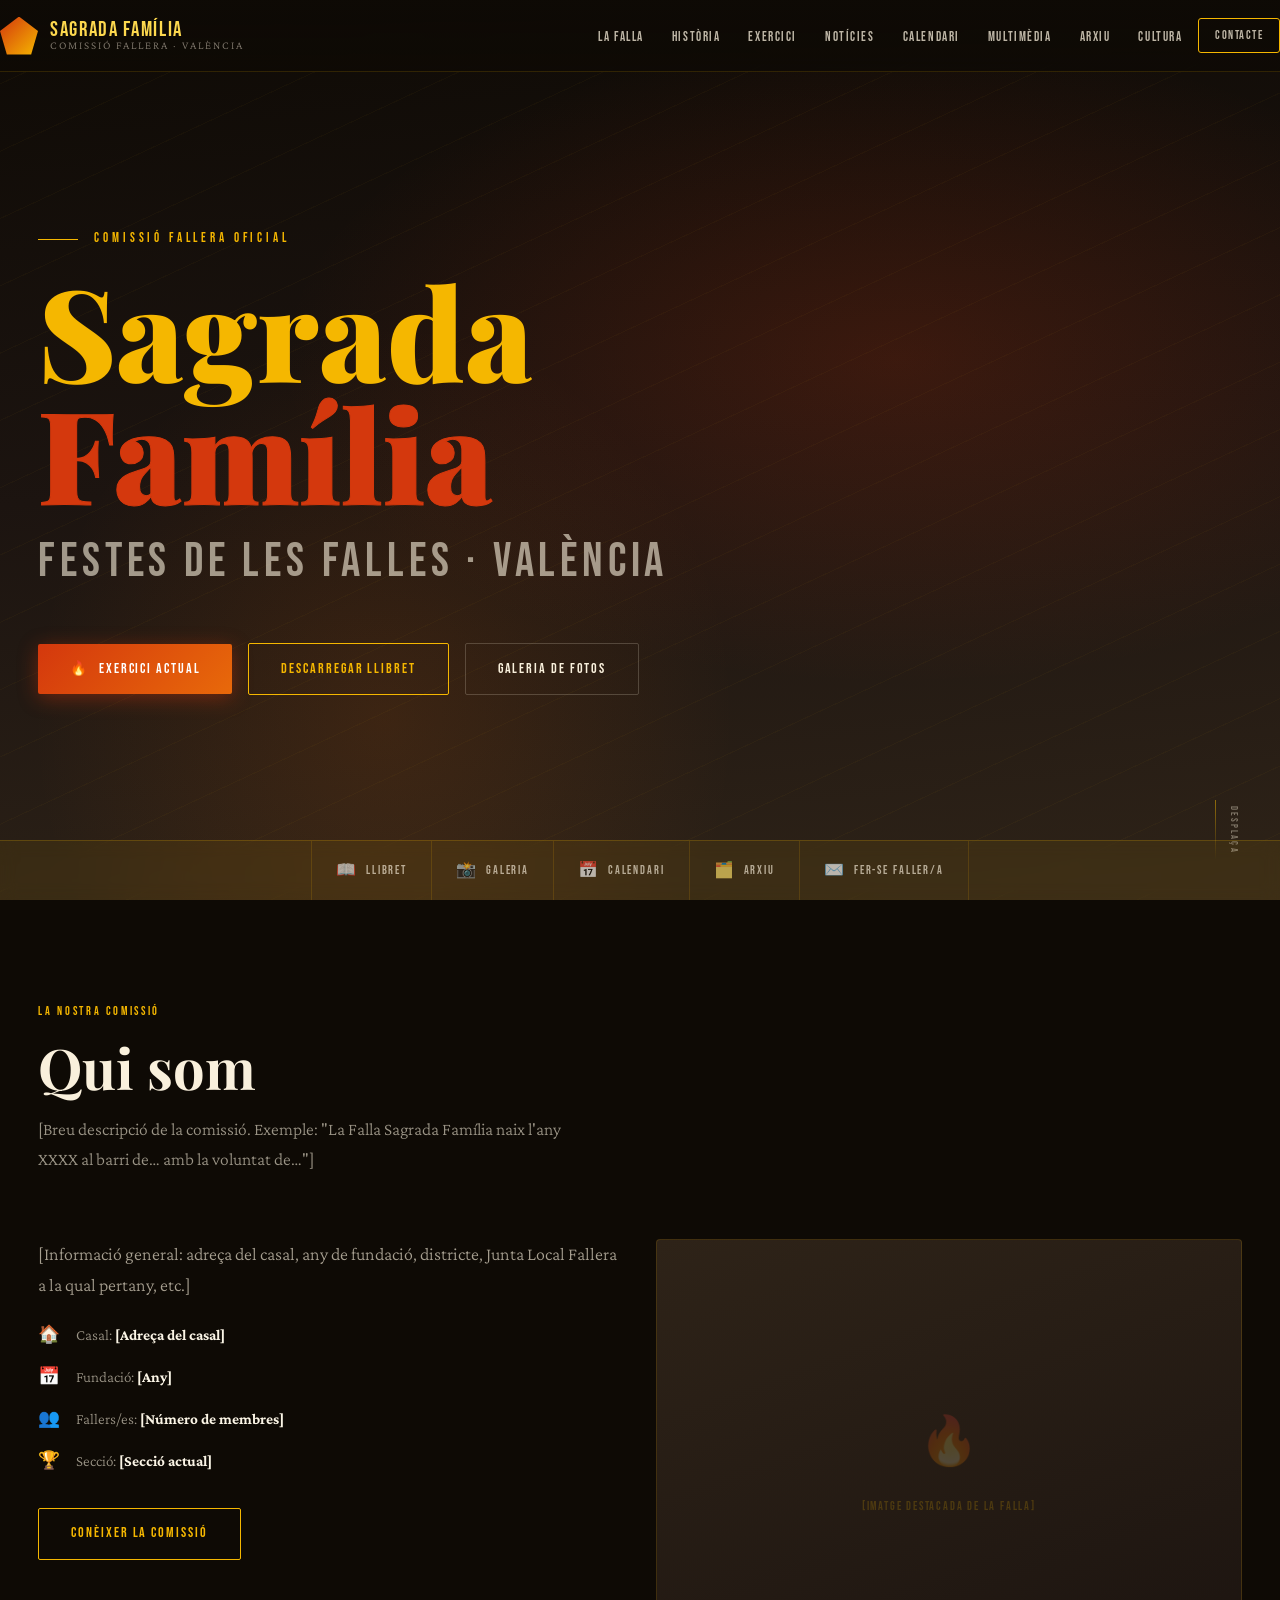
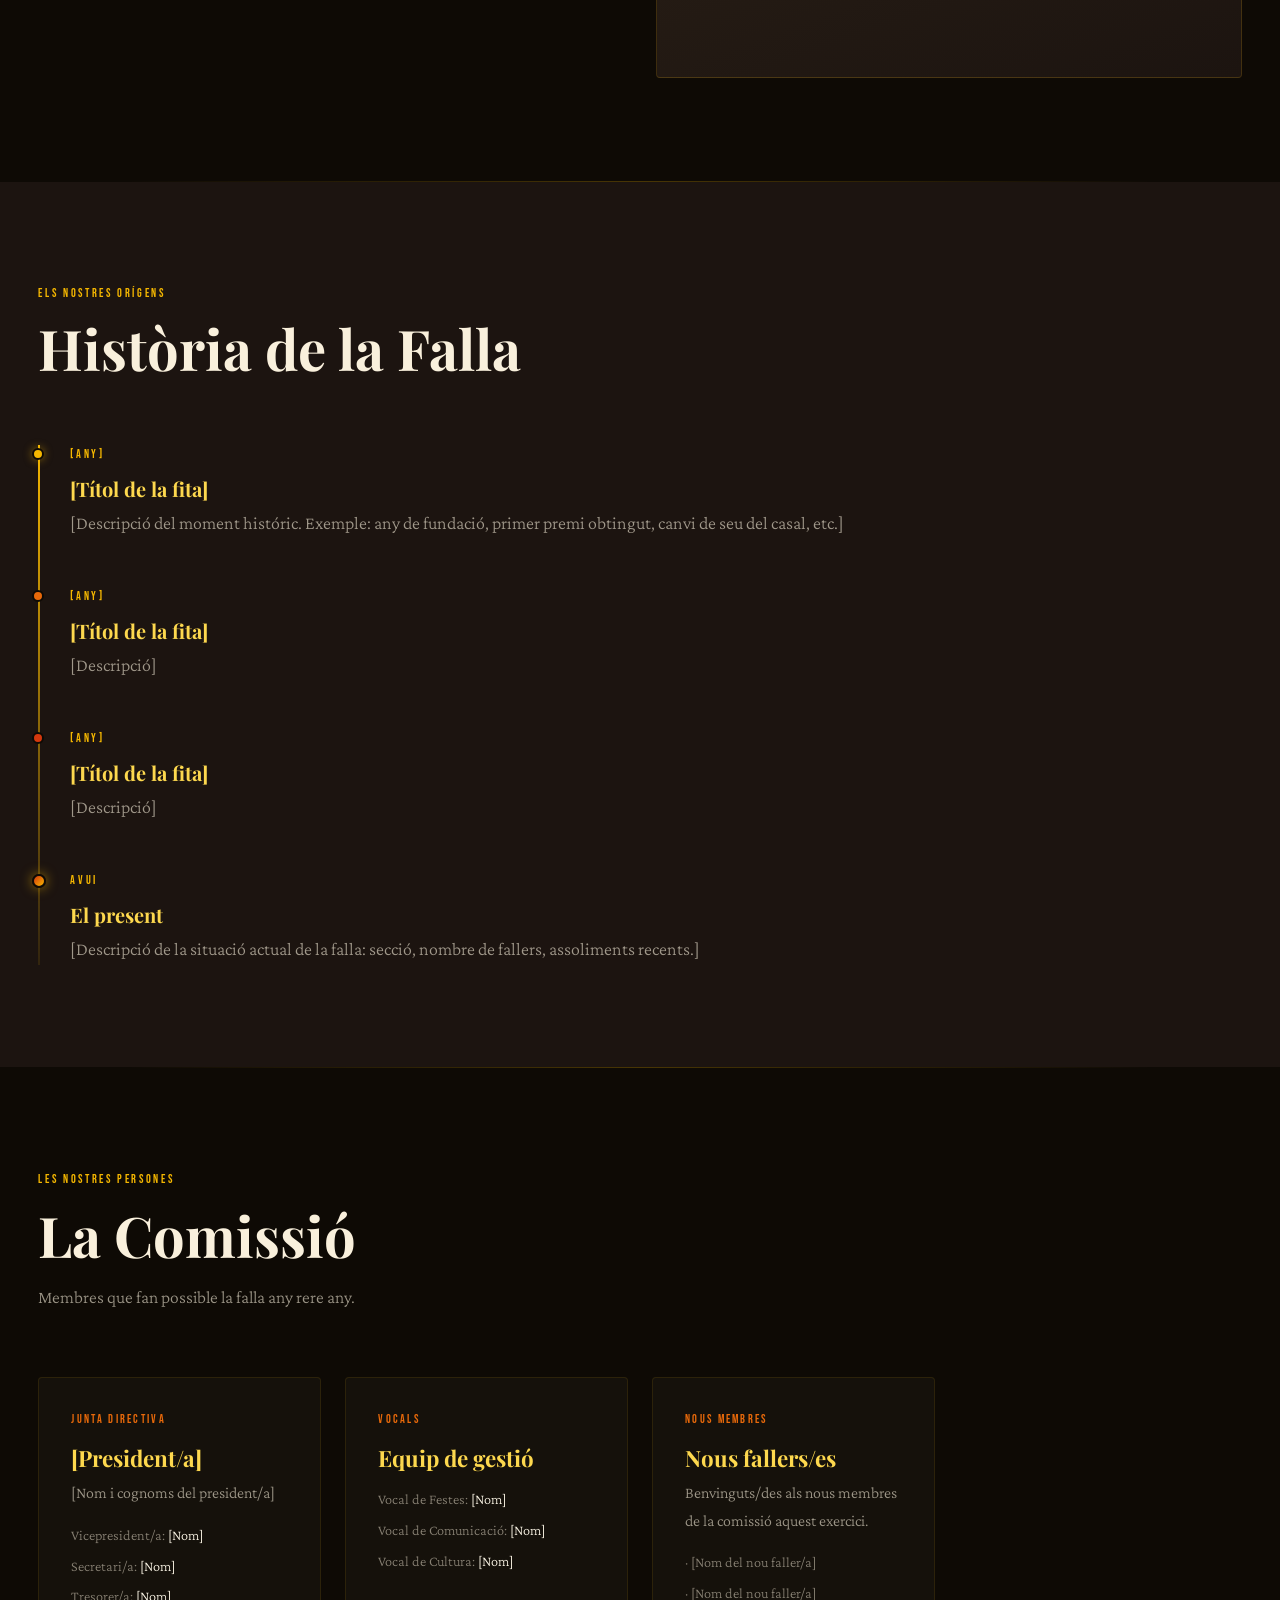
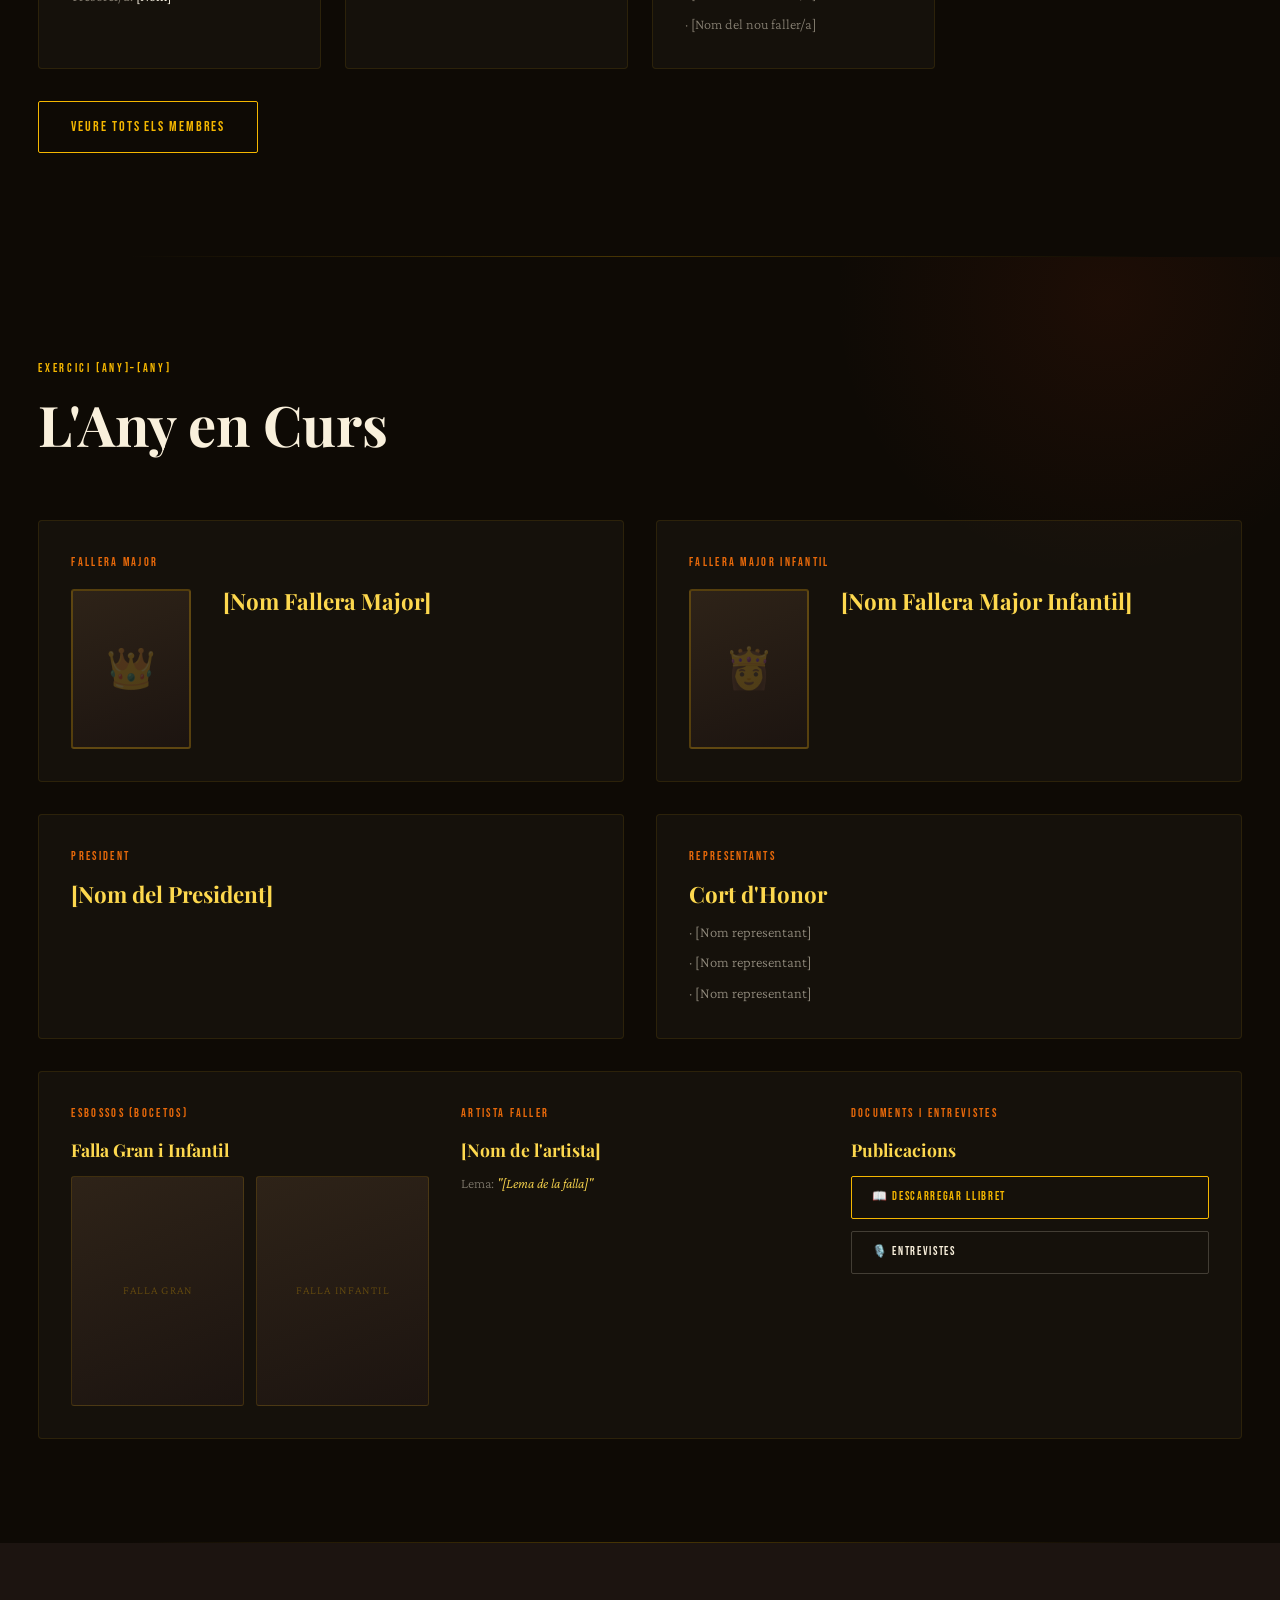
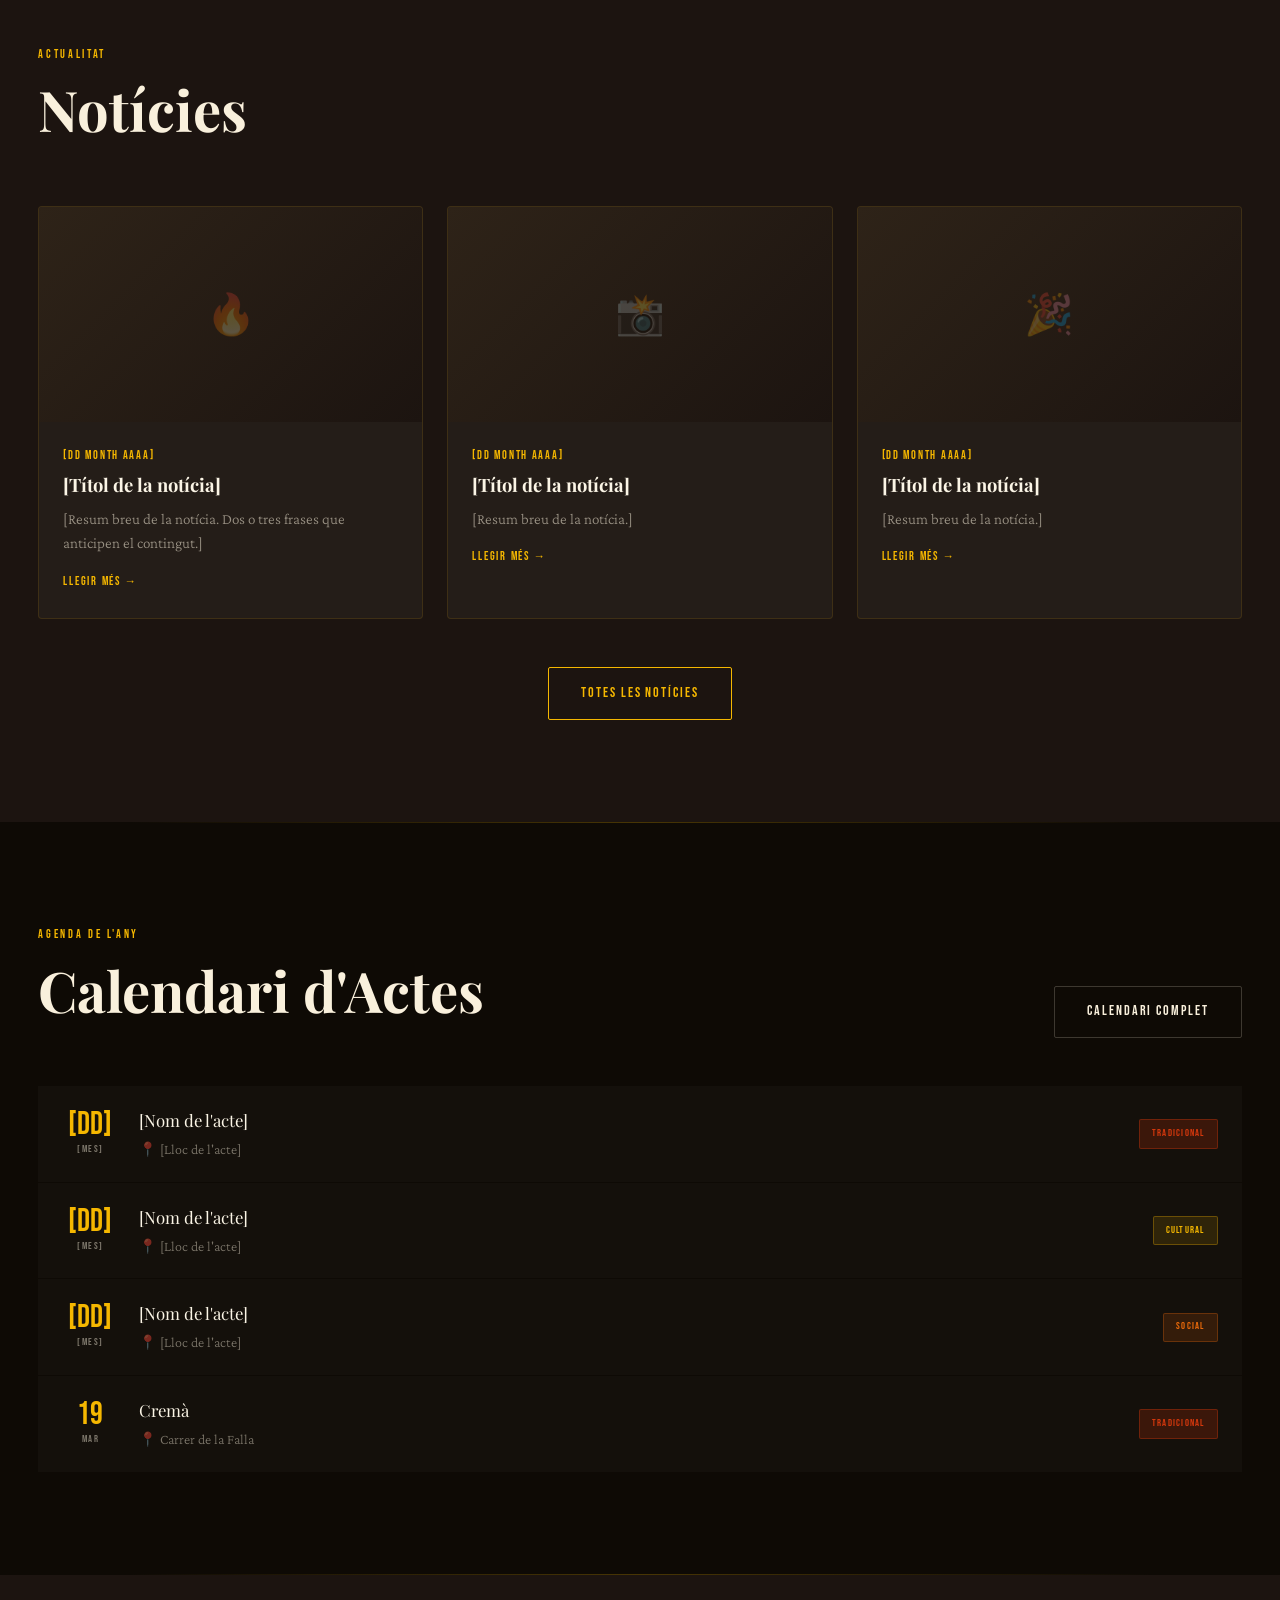
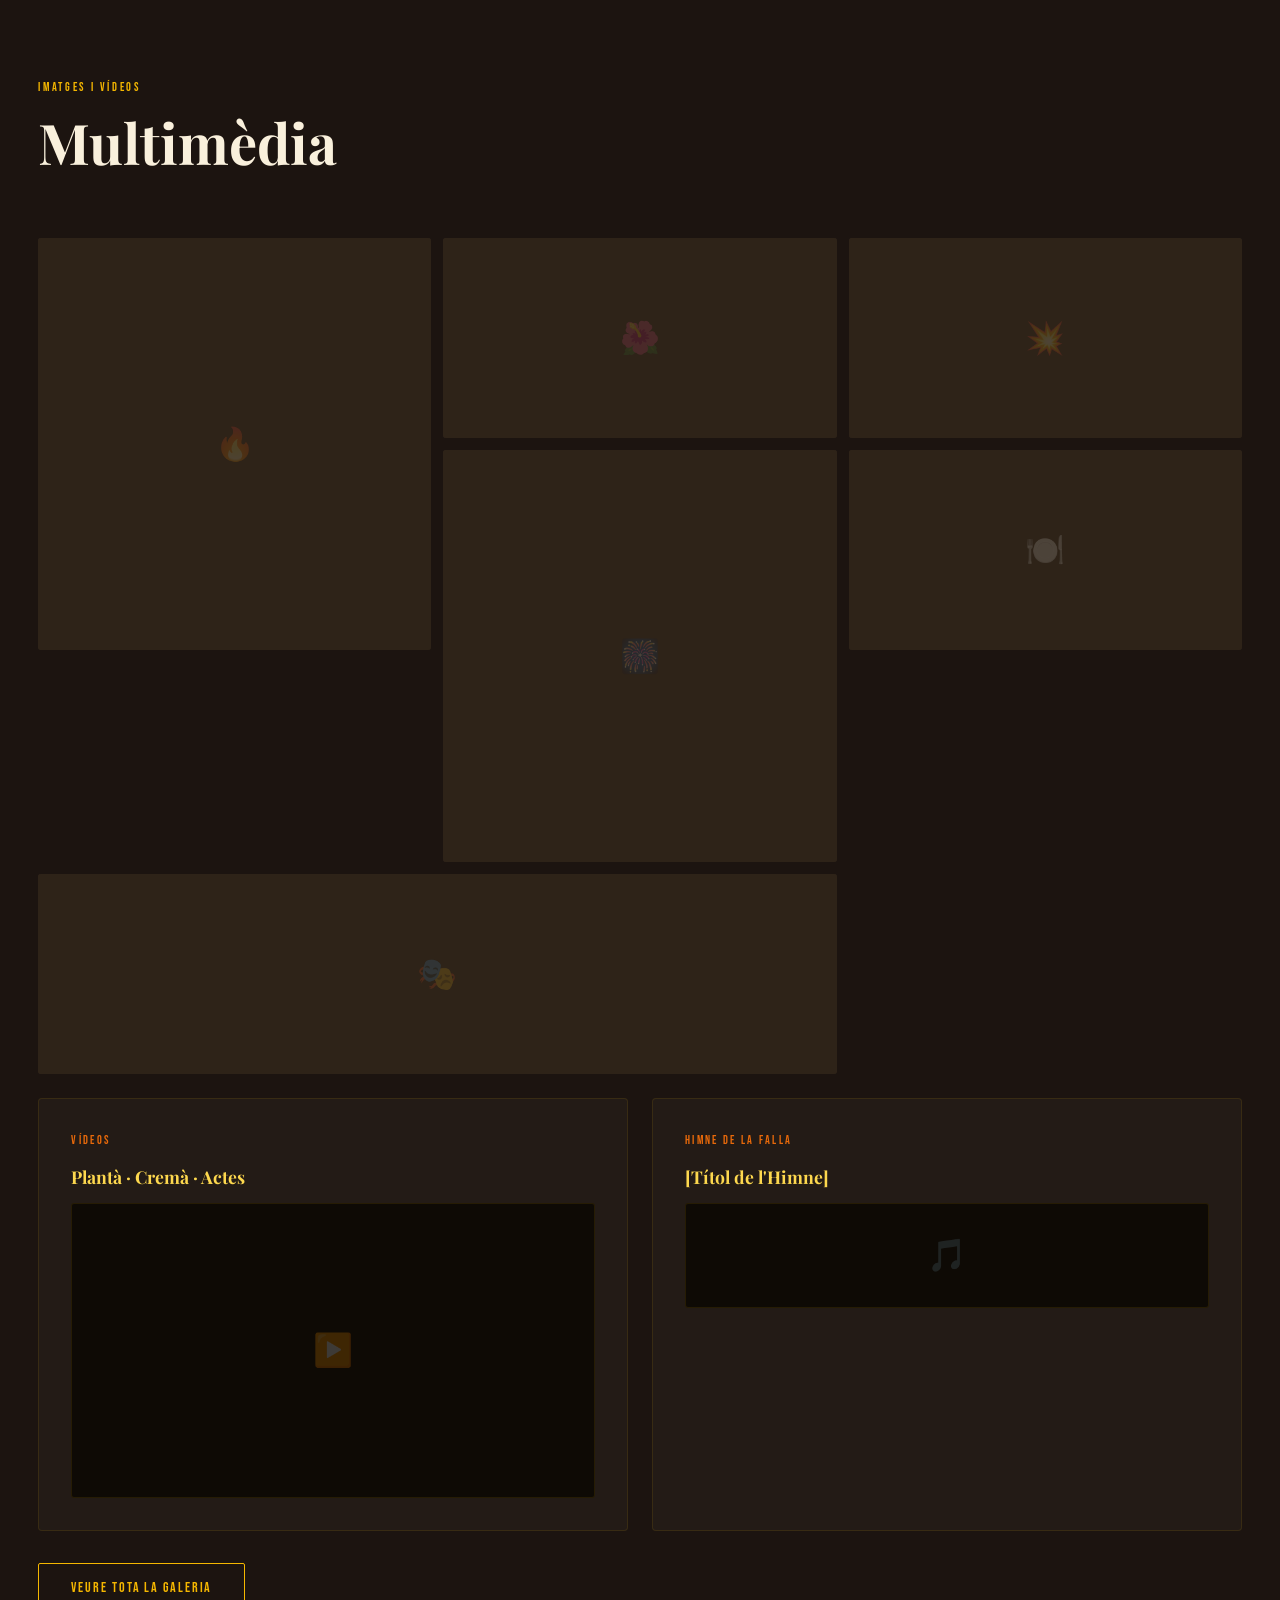
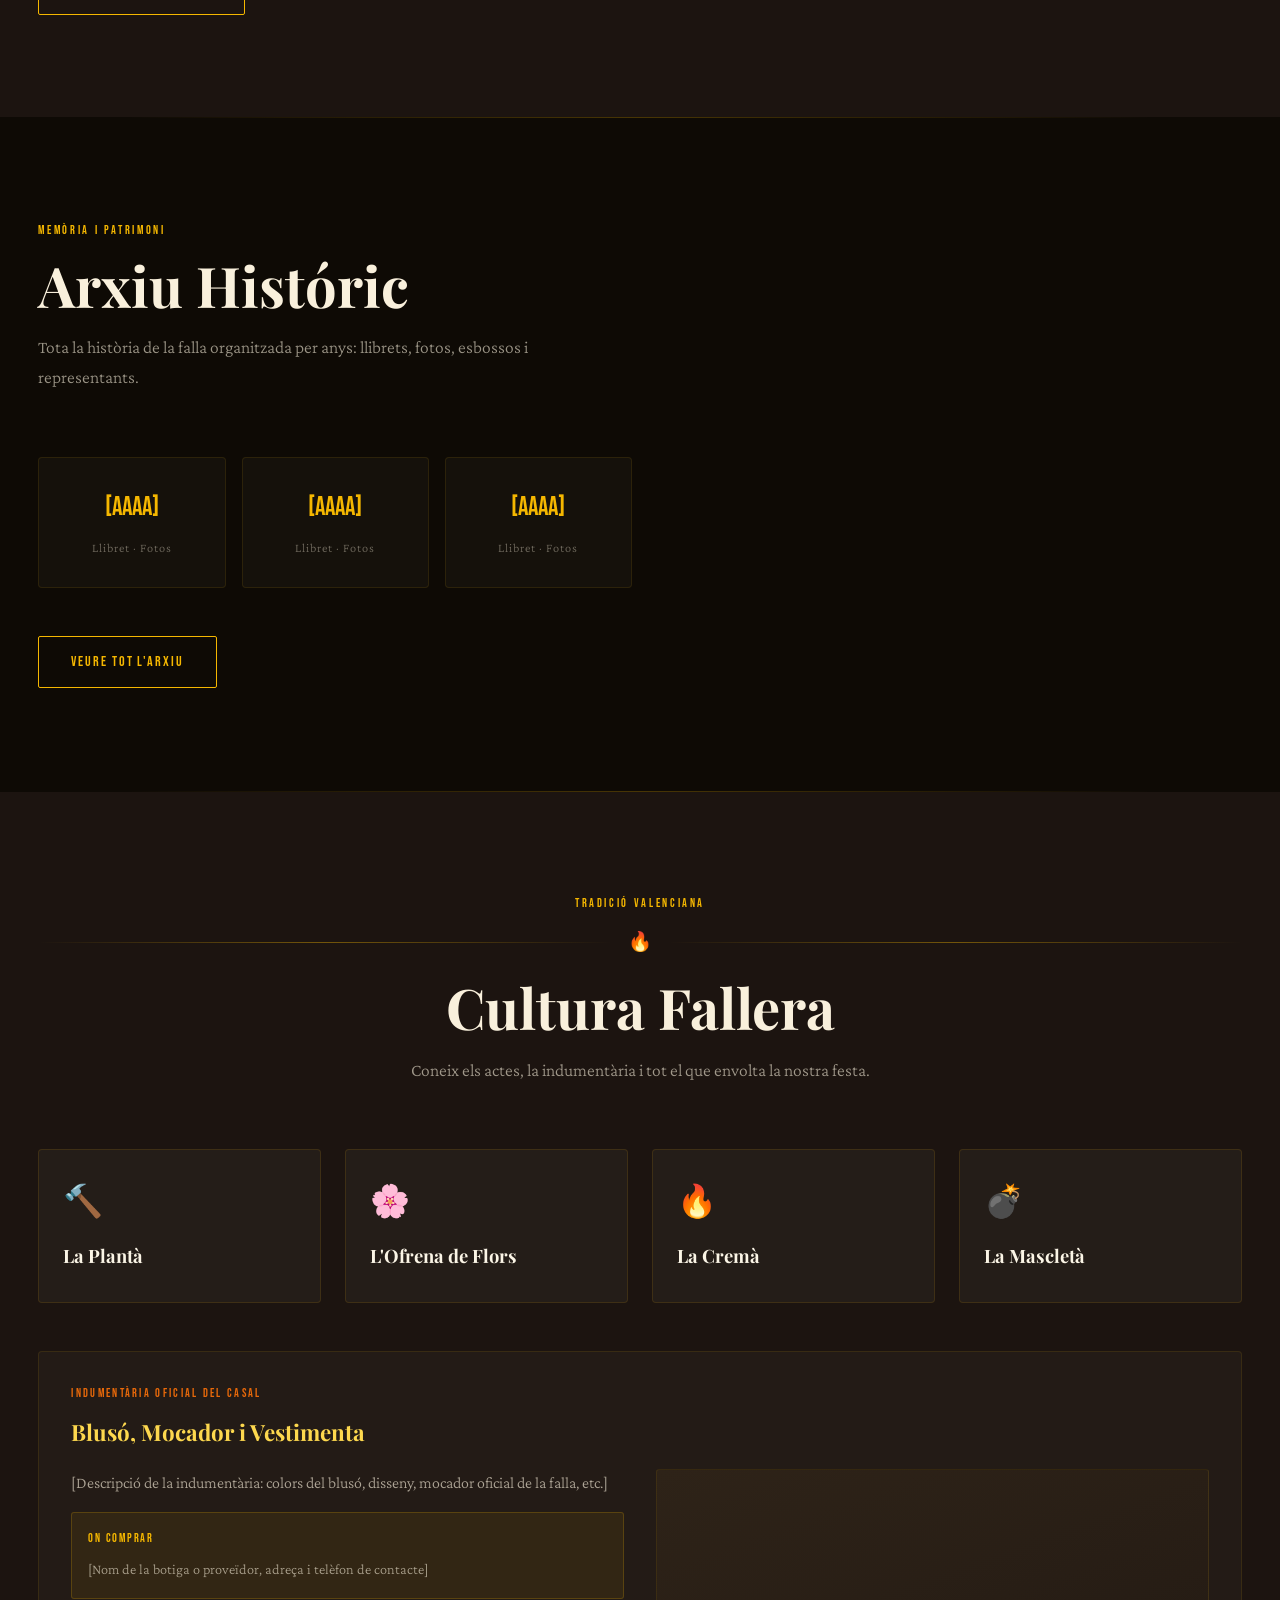
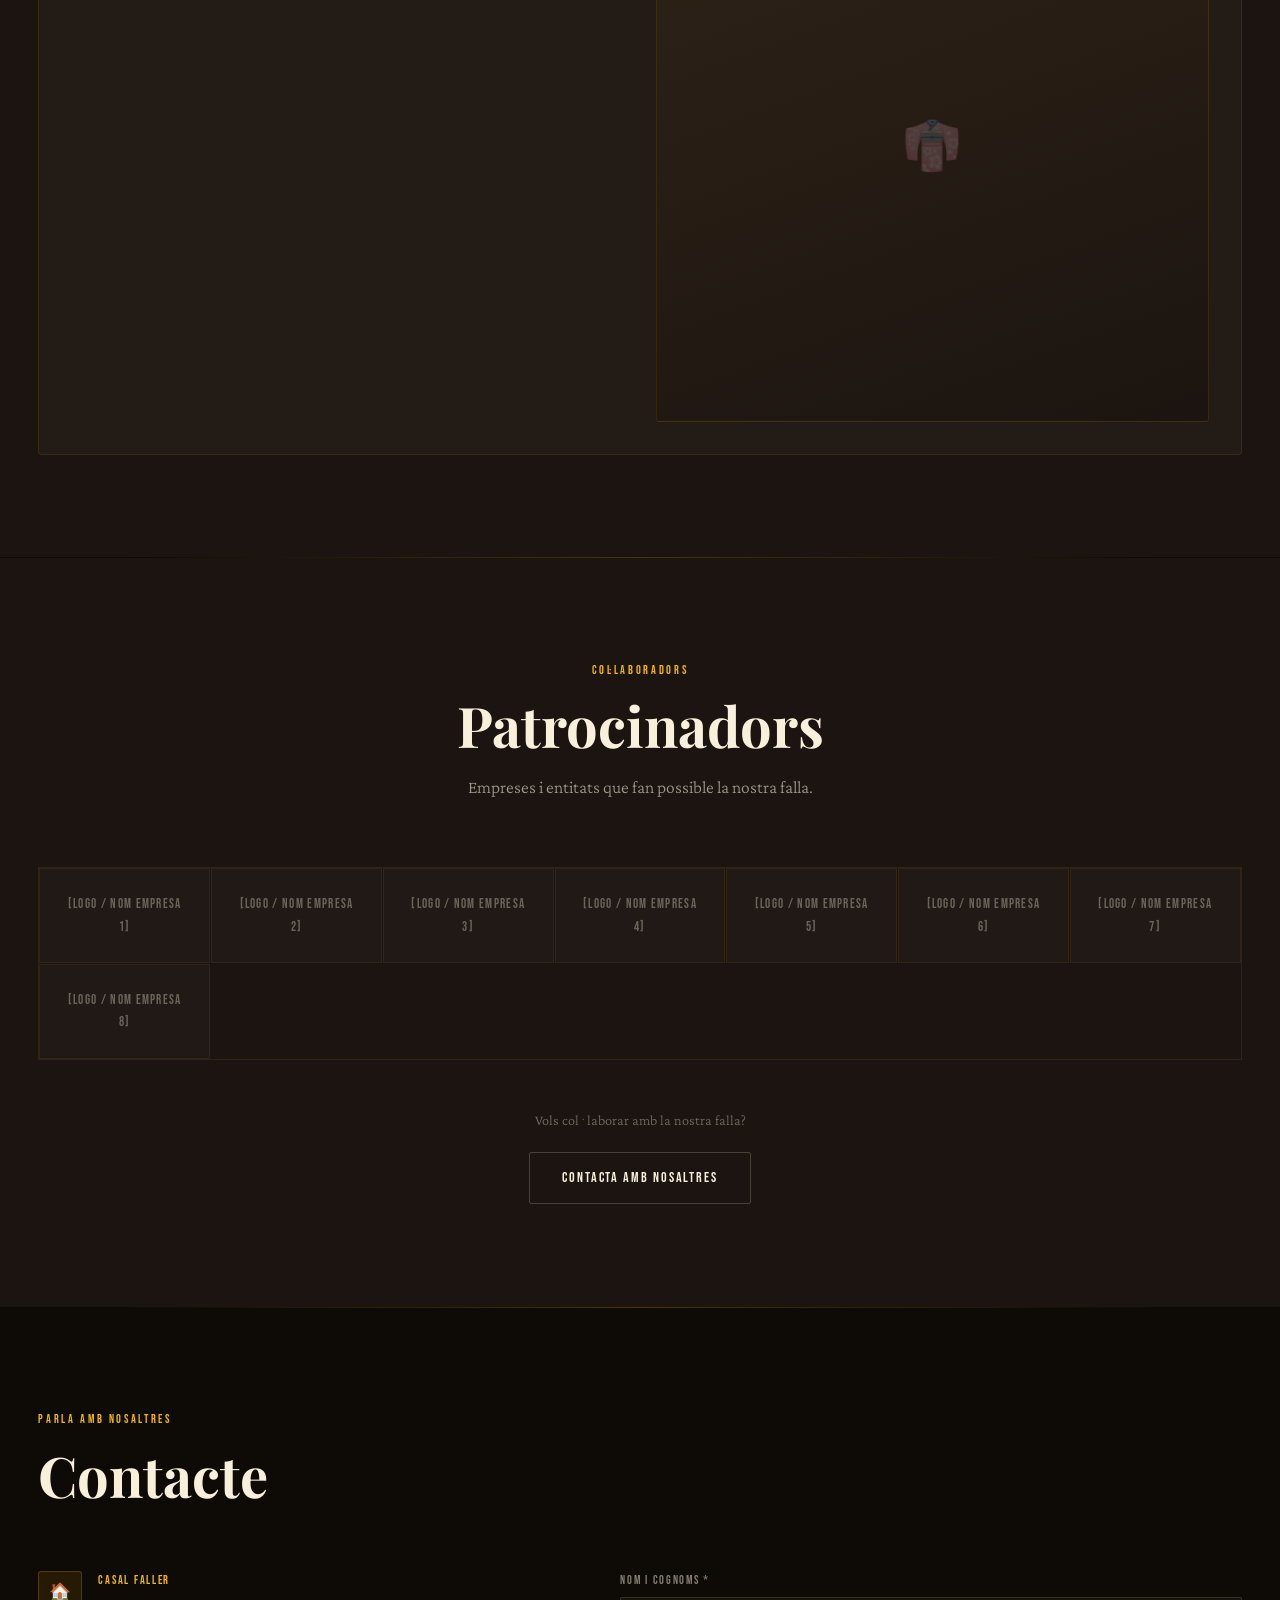
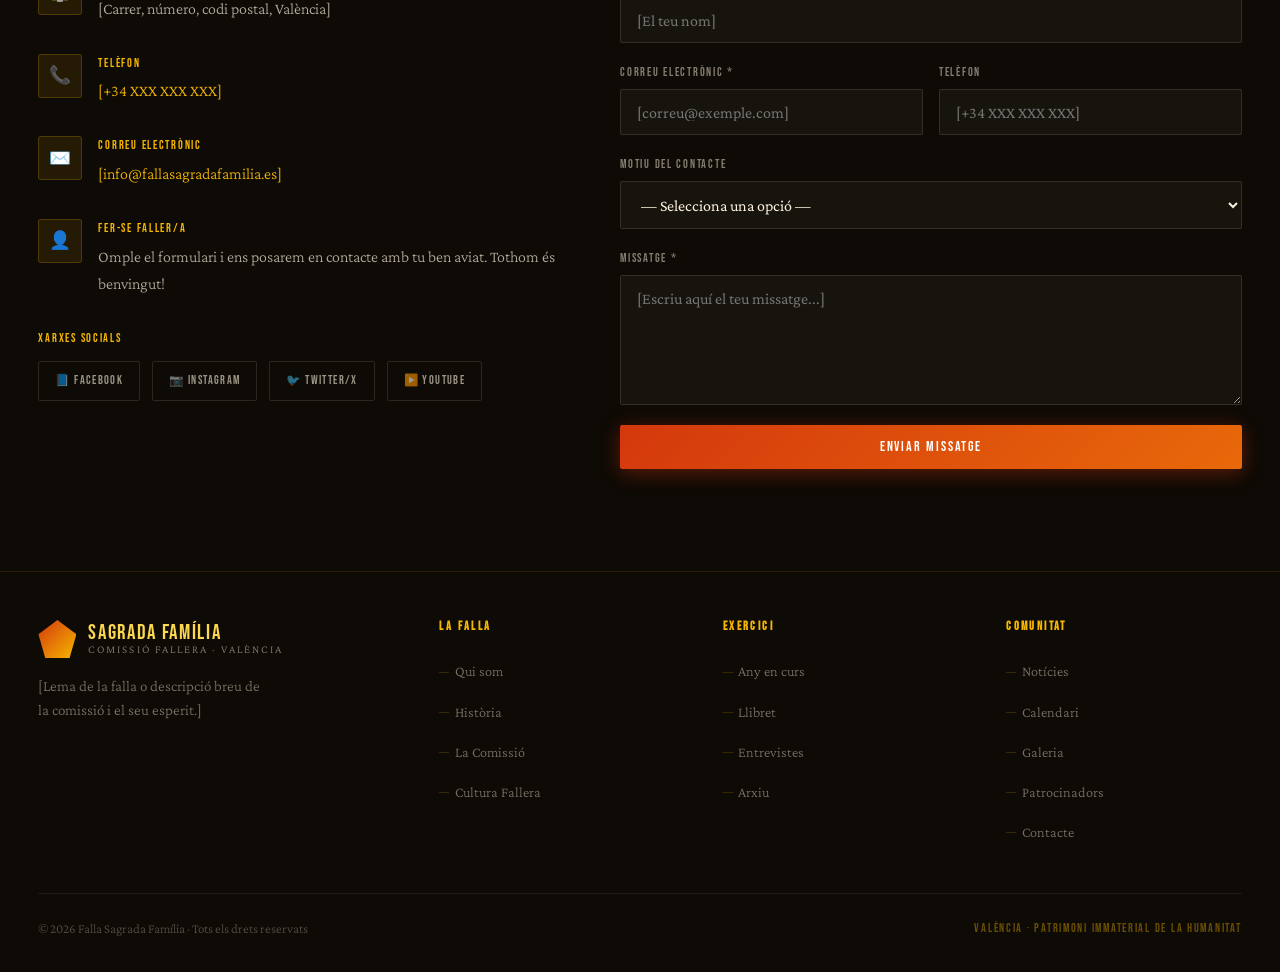
<file: index.html>
<!DOCTYPE html>
<html lang="ca">
<head>
  <meta charset="UTF-8" />
  <meta name="viewport" content="width=device-width, initial-scale=1.0" />
  <meta name="description" content="Web oficial de la Falla Sagrada Família. Notícies, calendari, galeria, arxiu i tot sobre la nostra comissió." />
  <title>Falla Sagrada Família</title>
  <link rel="stylesheet" href="styles.css" />
  <!-- Favicon inline SVG -->
  <link rel="icon" href="data:image/svg+xml,<svg xmlns='http://www.w3.org/2000/svg' viewBox='0 0 32 32'><polygon points='16,2 30,12 25,30 7,30 2,12' fill='%23D4380D'/><polygon points='16,7 26,14 22,27 10,27 6,14' fill='%23F5B700'/></svg>" />
</head>
<body>

<!-- ============================================================
     NAVEGACIÓ
     ============================================================ -->
<nav class="navbar" role="navigation" aria-label="Navegació principal">
  <div class="container">
    <a href="#inici" class="nav-brand" aria-label="Falla Sagrada Família — Inici">
      <div class="brand-icon" aria-hidden="true"></div>
      <div>
        <div class="brand-name">Sagrada Família</div>
        <div class="brand-sub">Comissió Fallera · València</div>
      </div>
    </a>

    <ul class="nav-menu" role="list">
      <li><a href="#la-falla">La Falla</a></li>
      <li><a href="#historia">Història</a></li>
      <li><a href="#exercici">Exercici</a></li>
      <li><a href="#novetats">Notícies</a></li>
      <li><a href="#calendari">Calendari</a></li>
      <li><a href="#galeria">Multimèdia</a></li>
      <li><a href="#arxiu">Arxiu</a></li>
      <li><a href="#cultura">Cultura</a></li>
      <li><a href="#contacte" class="btn btn-outline" style="padding:0.4rem 1rem;font-size:0.75rem;">Contacte</a></li>
    </ul>

    <button class="nav-toggle" aria-label="Obrir menú" aria-expanded="false">
      <span></span><span></span><span></span>
    </button>
  </div>
</nav>


<!-- ============================================================
     1. INICI / HERO
     ============================================================ -->
<section id="inici" class="hero" aria-labelledby="hero-title">
  <div class="hero-bg" aria-hidden="true"></div>

  <div class="container hero-content">
    <p class="hero-eyebrow">Comissió Fallera Oficial</p>
    <h1 class="hero-title" id="hero-title">
      <span class="line-or">Sagrada</span>
      <span class="line-foc">Família</span>
    </h1>
    <p class="hero-subtitle">Festes de les Falles · València</p>
    <div class="hero-actions">
      <a href="#exercici" class="btn btn-primary">
        <span>&#128293;</span> Exercici Actual
      </a>
      <a href="llibret.html" class="btn btn-outline">Descarregar Llibret</a>
      <a href="#galeria" class="btn btn-ghost">Galeria de fotos</a>
    </div>
  </div>

  <!-- Últimes notícies / pròxim event quick bar -->
  <nav class="hero-quicklinks" aria-label="Accés ràpid">
    <div class="container">
      <a href="llibret.html">
        <span class="ql-icon">📖</span> Llibret
      </a>
      <a href="#galeria">
        <span class="ql-icon">📸</span> Galeria
      </a>
      <a href="#calendari">
        <span class="ql-icon">📅</span> Calendari
      </a>
      <a href="#arxiu">
        <span class="ql-icon">🗂️</span> Arxiu
      </a>
      <a href="#contacte">
        <span class="ql-icon">✉️</span> Fer-se faller/a
      </a>
    </div>
  </nav>

  <div class="hero-scroll" aria-hidden="true">Desplaça</div>
</section>


<!-- ============================================================
     2. LA FALLA — QUI SOM
     ============================================================ -->
<section id="la-falla" aria-labelledby="lafalla-title">
  <div class="container">
    <div class="section-header reveal">
      <span class="section-label">La nostra comissió</span>
      <h2 class="section-title" id="lafalla-title">Qui som</h2>
      <p class="section-desc">
        <!-- INSERIR: Breu presentació de la comissió fallera, barri, any de fundació i valors. -->
        [Breu descripció de la comissió. Exemple: "La Falla Sagrada Família naix l'any XXXX al barri de… amb la voluntat de…"]
      </p>
    </div>

    <div style="display:grid; grid-template-columns:1fr 1fr; gap:2rem; align-items:start;">
      <!-- Bloc text -->
      <div class="reveal" data-delay="0">
        <p style="color:rgba(249,240,220,0.65); margin-bottom:1.25rem;">
          <!-- INSERIR: Informació general de la comissió (adreça del casal, any de fundació, districte, etc.) -->
          [Informació general: adreça del casal, any de fundació, districte, Junta Local Fallera a la qual pertany, etc.]
        </p>
        <ul style="display:flex; flex-direction:column; gap:0.75rem;">
          <li style="display:flex; gap:1rem; align-items:center;">
            <span style="color:var(--or); font-size:1.1rem;">🏠</span>
            <span style="color:rgba(249,240,220,0.6); font-size:0.95rem;">Casal: <strong style="color:var(--crema);">[Adreça del casal]</strong></span>
          </li>
          <li style="display:flex; gap:1rem; align-items:center;">
            <span style="color:var(--or); font-size:1.1rem;">📅</span>
            <span style="color:rgba(249,240,220,0.6); font-size:0.95rem;">Fundació: <strong style="color:var(--crema);">[Any]</strong></span>
          </li>
          <li style="display:flex; gap:1rem; align-items:center;">
            <span style="color:var(--or); font-size:1.1rem;">👥</span>
            <span style="color:rgba(249,240,220,0.6); font-size:0.95rem;">Fallers/es: <strong style="color:var(--crema);">[Número de membres]</strong></span>
          </li>
          <li style="display:flex; gap:1rem; align-items:center;">
            <span style="color:var(--or); font-size:1.1rem;">🏆</span>
            <span style="color:rgba(249,240,220,0.6); font-size:0.95rem;">Secció: <strong style="color:var(--crema);">[Secció actual]</strong></span>
          </li>
        </ul>
        <div style="margin-top:2rem;">
          <a href="comissio.html" class="btn btn-outline">Conèixer la comissió</a>
        </div>
      </div>

      <!-- Imatge destacada placeholder -->
      <div class="reveal" data-delay="150" style="aspect-ratio:4/3; background:linear-gradient(160deg,var(--cendra),var(--fum)); border:1px solid rgba(245,183,0,0.15); border-radius:4px; display:flex; align-items:center; justify-content:center; flex-direction:column; gap:1rem; color:rgba(245,183,0,0.2);">
        <span style="font-size:3rem;">🔥</span>
        <span style="font-family:var(--font-display); font-size:0.75rem; letter-spacing:0.15em; text-transform:uppercase;">[Imatge destacada de la falla]</span>
      </div>
    </div>
  </div>
</section>

<div class="section-divider"></div>


<!-- ============================================================
     3. HISTÒRIA
     ============================================================ -->
<section id="historia" style="background:var(--fum);" aria-labelledby="historia-title">
  <div class="container">
    <div class="section-header reveal">
      <span class="section-label">Els nostres orígens</span>
      <h2 class="section-title" id="historia-title">Història de la Falla</h2>
    </div>

    <!-- Timeline -->
    <div style="position:relative; padding-left:2rem;">
      <!-- Vertical line -->
      <div style="position:absolute; left:0; top:0; bottom:0; width:2px; background:linear-gradient(to bottom, var(--or), rgba(245,183,0,0.1));"></div>

      <!-- INSERIR: Repetir aquest bloc per cada fita histórica -->
      <div class="reveal" style="margin-bottom:3rem; position:relative;">
        <div style="position:absolute; left:-2.4rem; top:0.2rem; width:12px; height:12px; border-radius:50%; background:var(--or); border:2px solid var(--nit); box-shadow:0 0 8px rgba(245,183,0,0.5);"></div>
        <span class="section-label">[Any]</span>
        <h3 style="font-size:1.25rem; color:var(--or-clar); margin-bottom:0.5rem;">[Títol de la fita]</h3>
        <p style="color:rgba(249,240,220,0.6);">[Descripció del moment históric. Exemple: any de fundació, primer premi obtingut, canvi de seu del casal, etc.]</p>
      </div>

      <div class="reveal" style="margin-bottom:3rem; position:relative;">
        <div style="position:absolute; left:-2.4rem; top:0.2rem; width:12px; height:12px; border-radius:50%; background:var(--brasa); border:2px solid var(--nit);"></div>
        <span class="section-label">[Any]</span>
        <h3 style="font-size:1.25rem; color:var(--or-clar); margin-bottom:0.5rem;">[Títol de la fita]</h3>
        <p style="color:rgba(249,240,220,0.6);">[Descripció]</p>
      </div>

      <div class="reveal" style="margin-bottom:3rem; position:relative;">
        <div style="position:absolute; left:-2.4rem; top:0.2rem; width:12px; height:12px; border-radius:50%; background:var(--foc); border:2px solid var(--nit);"></div>
        <span class="section-label">[Any]</span>
        <h3 style="font-size:1.25rem; color:var(--or-clar); margin-bottom:0.5rem;">[Títol de la fita]</h3>
        <p style="color:rgba(249,240,220,0.6);">[Descripció]</p>
      </div>

      <div class="reveal" style="position:relative;">
        <div style="position:absolute; left:-2.4rem; top:0.2rem; width:14px; height:14px; border-radius:50%; background:linear-gradient(135deg,var(--foc),var(--or)); border:2px solid var(--nit); box-shadow:0 0 12px rgba(245,183,0,0.6);"></div>
        <span class="section-label">Avui</span>
        <h3 style="font-size:1.25rem; color:var(--or-clar); margin-bottom:0.5rem;">El present</h3>
        <p style="color:rgba(249,240,220,0.6);">[Descripció de la situació actual de la falla: secció, nombre de fallers, assoliments recents.]</p>
      </div>
    </div>
  </div>
</section>

<div class="section-divider"></div>


<!-- ============================================================
     4. COMISSIÓ
     ============================================================ -->
<section id="comissio" aria-labelledby="comissio-title">
  <div class="container">
    <div class="section-header reveal">
      <span class="section-label">Les nostres persones</span>
      <h2 class="section-title" id="comissio-title">La Comissió</h2>
      <p class="section-desc">Membres que fan possible la falla any rere any.</p>
    </div>

    <!-- Grups / categories de membres -->
    <div style="display:grid; grid-template-columns:repeat(auto-fill,minmax(280px,1fr)); gap:1.5rem;">

      <!-- Grup: Junta Directiva -->
      <div class="reveal exercici-card" data-delay="0">
        <div class="card-label">Junta Directiva</div>
        <h3 class="card-title">[President/a]</h3>
        <p>[Nom i cognoms del president/a]</p>
        <!-- INSERIR: Llista de càrrecs de la junta directiva -->
        <ul style="margin-top:1rem; display:flex; flex-direction:column; gap:0.4rem;">
          <li style="color:rgba(249,240,220,0.5); font-size:0.9rem;">Vicepresident/a: <span style="color:var(--crema);">[Nom]</span></li>
          <li style="color:rgba(249,240,220,0.5); font-size:0.9rem;">Secretari/a: <span style="color:var(--crema);">[Nom]</span></li>
          <li style="color:rgba(249,240,220,0.5); font-size:0.9rem;">Tresorer/a: <span style="color:var(--crema);">[Nom]</span></li>
        </ul>
      </div>

      <!-- Grup: Vocals -->
      <div class="reveal exercici-card" data-delay="90">
        <div class="card-label">Vocals</div>
        <h3 class="card-title">Equip de gestió</h3>
        <!-- INSERIR: Llista de vocals i les seues responsabilitats -->
        <ul style="margin-top:1rem; display:flex; flex-direction:column; gap:0.4rem;">
          <li style="color:rgba(249,240,220,0.5); font-size:0.9rem;">Vocal de Festes: <span style="color:var(--crema);">[Nom]</span></li>
          <li style="color:rgba(249,240,220,0.5); font-size:0.9rem;">Vocal de Comunicació: <span style="color:var(--crema);">[Nom]</span></li>
          <li style="color:rgba(249,240,220,0.5); font-size:0.9rem;">Vocal de Cultura: <span style="color:var(--crema);">[Nom]</span></li>
        </ul>
      </div>

      <!-- Nous fallers/es -->
      <div class="reveal exercici-card" data-delay="180">
        <div class="card-label">Nous Membres</div>
        <h3 class="card-title">Nous fallers/es</h3>
        <p>Benvinguts/des als nous membres de la comissió aquest exercici.</p>
        <!-- INSERIR: Llista de nous fallers/es -->
        <ul style="margin-top:1rem; display:flex; flex-direction:column; gap:0.4rem;">
          <li style="color:rgba(249,240,220,0.5); font-size:0.9rem;">· [Nom del nou faller/a]</li>
          <li style="color:rgba(249,240,220,0.5); font-size:0.9rem;">· [Nom del nou faller/a]</li>
          <li style="color:rgba(249,240,220,0.5); font-size:0.9rem;">· [Nom del nou faller/a]</li>
        </ul>
      </div>
    </div>

    <div class="mt-2 reveal">
      <a href="comissio.html" class="btn btn-outline">Veure tots els membres</a>
    </div>
  </div>
</section>

<div class="section-divider"></div>


<!-- ============================================================
     5. EXERCICI ACTUAL
     ============================================================ -->
<section id="exercici" class="exercici" aria-labelledby="exercici-title">
  <div class="container">
    <div class="section-header reveal">
      <span class="section-label">Exercici [ANY]–[ANY]</span>
      <h2 class="section-title" id="exercici-title">L'Any en Curs</h2>
    </div>

    <div class="exercici-grid">

      <!-- Falleres Majors -->
      <div class="exercici-card reveal" data-delay="0">
        <div class="card-label">Fallera Major</div>
        <div class="fallera-major-display">
          <div class="fallera-photo" aria-label="Foto de la Fallera Major">👑</div>
          <div>
            <h3 class="card-title">[Nom Fallera Major]</h3>
            <p><!-- INSERIR: Breu presentació de la Fallera Major --></p>
          </div>
        </div>
      </div>

      <!-- Fallera Major Infantil -->
      <div class="exercici-card reveal" data-delay="90">
        <div class="card-label">Fallera Major Infantil</div>
        <div class="fallera-major-display">
          <div class="fallera-photo" aria-label="Foto de la Fallera Major Infantil">👸</div>
          <div>
            <h3 class="card-title">[Nom Fallera Major Infantil]</h3>
            <p><!-- INSERIR: Breu presentació de la Fallera Major Infantil --></p>
          </div>
        </div>
      </div>

      <!-- President -->
      <div class="exercici-card reveal" data-delay="120">
        <div class="card-label">President</div>
        <h3 class="card-title">[Nom del President]</h3>
        <p><!-- INSERIR: Missatge del president o breu presentació --></p>
      </div>

      <!-- Representants -->
      <div class="exercici-card reveal" data-delay="150">
        <div class="card-label">Representants</div>
        <h3 class="card-title">Cort d'Honor</h3>
        <!-- INSERIR: Llista de representants -->
        <ul style="margin-top:0.75rem; display:flex; flex-direction:column; gap:0.35rem;">
          <li style="color:rgba(249,240,220,0.55); font-size:0.92rem;">· [Nom representant]</li>
          <li style="color:rgba(249,240,220,0.55); font-size:0.92rem;">· [Nom representant]</li>
          <li style="color:rgba(249,240,220,0.55); font-size:0.92rem;">· [Nom representant]</li>
        </ul>
      </div>

      <!-- Esbossos i Llibret -->
      <div class="exercici-card full reveal" data-delay="180">
        <div style="display:grid; grid-template-columns:1fr 1fr 1fr; gap:2rem;">
          <!-- Esbossos -->
          <div>
            <div class="card-label">Esbossos (Bocetos)</div>
            <h3 class="card-title" style="font-size:1.1rem;">Falla Gran i Infantil</h3>
            <div style="display:grid; grid-template-columns:1fr 1fr; gap:0.75rem; margin-top:1rem;">
              <div style="aspect-ratio:3/4; background:linear-gradient(160deg,var(--cendra),var(--fum)); border:1px solid rgba(245,183,0,0.15); border-radius:3px; display:flex; align-items:center; justify-content:center; font-size:0.72rem; letter-spacing:0.1em; text-transform:uppercase; color:rgba(245,183,0,0.3);">Falla Gran</div>
              <div style="aspect-ratio:3/4; background:linear-gradient(160deg,var(--cendra),var(--fum)); border:1px solid rgba(245,183,0,0.15); border-radius:3px; display:flex; align-items:center; justify-content:center; font-size:0.72rem; letter-spacing:0.1em; text-transform:uppercase; color:rgba(245,183,0,0.3);">Falla Infantil</div>
            </div>
          </div>

          <!-- Artista -->
          <div>
            <div class="card-label">Artista Faller</div>
            <h3 class="card-title" style="font-size:1.1rem;">[Nom de l'artista]</h3>
            <p style="font-size:0.9rem;"><!-- INSERIR: Informació sobre l'artista faller contractat --></p>
            <p style="margin-top:0.75rem; font-size:0.88rem; color:rgba(249,240,220,0.45);">Lema: <em style="color:var(--or-clar);">"[Lema de la falla]"</em></p>
          </div>

          <!-- Llibret + Entrevistes -->
          <div>
            <div class="card-label">Documents i entrevistes</div>
            <h3 class="card-title" style="font-size:1.1rem;">Publicacions</h3>
            <div style="display:flex; flex-direction:column; gap:0.75rem; margin-top:1rem;">
              <a href="llibret.html" class="btn btn-outline" style="font-size:0.75rem; padding:0.65rem 1.25rem;">
                📖 Descarregar Llibret
              </a>
              <a href="entrevistes.html" class="btn btn-ghost" style="font-size:0.75rem; padding:0.65rem 1.25rem;">
                🎙️ Entrevistes
              </a>
            </div>
          </div>
        </div>
      </div>

    </div>
  </div>
</section>

<div class="section-divider"></div>


<!-- ============================================================
     6. NOTÍCIES
     ============================================================ -->
<section id="novetats" class="novetats" aria-labelledby="novetats-title">
  <div class="container">
    <div class="section-header reveal">
      <span class="section-label">Actualitat</span>
      <h2 class="section-title" id="novetats-title">Notícies</h2>
    </div>

    <div class="news-grid">

      <!-- INSERIR: Repetir aquest bloc per cada notícia -->
      <article class="news-card reveal" data-delay="0">
        <div class="news-card-img">
          <div class="img-placeholder" aria-label="Imatge de la notícia">🔥</div>
          <!-- INSERIR: <img src="img/noticia-1.jpg" alt="[Descripció de la imatge]"> -->
        </div>
        <div class="news-card-body">
          <p class="news-card-date">[DD Month AAAA]</p>
          <h3 class="news-card-title">[Títol de la notícia]</h3>
          <p class="news-card-excerpt">[Resum breu de la notícia. Dos o tres frases que anticipen el contingut.]</p>
          <a href="noticies.html" class="news-card-link">Llegir més →</a>
        </div>
      </article>

      <article class="news-card reveal" data-delay="90">
        <div class="news-card-img">
          <div class="img-placeholder" aria-label="Imatge de la notícia">📸</div>
        </div>
        <div class="news-card-body">
          <p class="news-card-date">[DD Month AAAA]</p>
          <h3 class="news-card-title">[Títol de la notícia]</h3>
          <p class="news-card-excerpt">[Resum breu de la notícia.]</p>
          <a href="noticies.html" class="news-card-link">Llegir més →</a>
        </div>
      </article>

      <article class="news-card reveal" data-delay="180">
        <div class="news-card-img">
          <div class="img-placeholder" aria-label="Imatge de la notícia">🎉</div>
        </div>
        <div class="news-card-body">
          <p class="news-card-date">[DD Month AAAA]</p>
          <h3 class="news-card-title">[Títol de la notícia]</h3>
          <p class="news-card-excerpt">[Resum breu de la notícia.]</p>
          <a href="noticies.html" class="news-card-link">Llegir més →</a>
        </div>
      </article>

    </div>

    <div class="mt-3 text-center reveal">
      <a href="noticies.html" class="btn btn-outline">Totes les notícies</a>
    </div>
  </div>
</section>

<div class="section-divider"></div>


<!-- ============================================================
     7. CALENDARI
     ============================================================ -->
<section id="calendari" class="calendari" aria-labelledby="calendari-title">
  <div class="container">
    <div style="display:grid; grid-template-columns:1fr auto; align-items:start; gap:2rem; margin-bottom:3rem;">
      <div class="section-header reveal" style="margin-bottom:0;">
        <span class="section-label">Agenda de l'any</span>
        <h2 class="section-title" id="calendari-title">Calendari d'Actes</h2>
      </div>
      <a href="calendari.html" class="btn btn-ghost reveal" style="white-space:nowrap; align-self:flex-end;">Calendari complet</a>
    </div>

    <!-- INSERIR: Repetir cada .event-item amb les dades reals de l'acte -->
    <div class="events-list reveal">

      <div class="event-item">
        <div class="event-date">
          <div class="day">[DD]</div>
          <div class="month">[Mes]</div>
        </div>
        <div class="event-info">
          <div class="event-name">[Nom de l'acte]</div>
          <div class="event-place">📍 [Lloc de l'acte]</div>
        </div>
        <span class="event-tag tag-tradicional">Tradicional</span>
      </div>

      <div class="event-item">
        <div class="event-date">
          <div class="day">[DD]</div>
          <div class="month">[Mes]</div>
        </div>
        <div class="event-info">
          <div class="event-name">[Nom de l'acte]</div>
          <div class="event-place">📍 [Lloc de l'acte]</div>
        </div>
        <span class="event-tag tag-cultural">Cultural</span>
      </div>

      <div class="event-item">
        <div class="event-date">
          <div class="day">[DD]</div>
          <div class="month">[Mes]</div>
        </div>
        <div class="event-info">
          <div class="event-name">[Nom de l'acte]</div>
          <div class="event-place">📍 [Lloc de l'acte]</div>
        </div>
        <span class="event-tag tag-social">Social</span>
      </div>

      <div class="event-item">
        <div class="event-date">
          <div class="day">19</div>
          <div class="month">Mar</div>
        </div>
        <div class="event-info">
          <div class="event-name">Cremà</div>
          <div class="event-place">📍 Carrer de la Falla</div>
        </div>
        <span class="event-tag tag-tradicional">Tradicional</span>
      </div>

    </div>
  </div>
</section>

<div class="section-divider"></div>


<!-- ============================================================
     8. MULTIMÈDIA — GALERIA
     ============================================================ -->
<section id="galeria" class="galeria" aria-labelledby="galeria-title">
  <div class="container">
    <div class="section-header reveal">
      <span class="section-label">Imatges i vídeos</span>
      <h2 class="section-title" id="galeria-title">Multimèdia</h2>
    </div>

    <!-- Galeria masonry de fotos placeholder -->
    <div class="gallery-masonry reveal">
      <!-- INSERIR: Substituir cada .gallery-item amb imatges reals -->
      <div class="gallery-item" role="button" tabindex="0" aria-label="Plantà [Any]">
        <div class="item-inner">🔥</div>
        <div class="item-overlay"><span class="item-label">Plantà [Any]</span></div>
      </div>
      <div class="gallery-item" role="button" tabindex="0" aria-label="Ofrena [Any]">
        <div class="item-inner">🌺</div>
        <div class="item-overlay"><span class="item-label">Ofrena [Any]</span></div>
      </div>
      <div class="gallery-item" role="button" tabindex="0" aria-label="Cremà [Any]">
        <div class="item-inner">💥</div>
        <div class="item-overlay"><span class="item-label">Cremà [Any]</span></div>
      </div>
      <div class="gallery-item" role="button" tabindex="0" aria-label="Mascletà [Any]">
        <div class="item-inner">🎆</div>
        <div class="item-overlay"><span class="item-label">Mascletà [Any]</span></div>
      </div>
      <div class="gallery-item" role="button" tabindex="0" aria-label="Sopar de Germanor">
        <div class="item-inner">🍽️</div>
        <div class="item-overlay"><span class="item-label">Sopar de Germanor</span></div>
      </div>
      <div class="gallery-item" role="button" tabindex="0" aria-label="Actes culturals">
        <div class="item-inner">🎭</div>
        <div class="item-overlay"><span class="item-label">Actes culturals</span></div>
      </div>
    </div>

    <!-- Vídeos i Himne -->
    <div style="display:grid; grid-template-columns:1fr 1fr; gap:1.5rem; margin-top:1.5rem;">
      <div class="exercici-card reveal" data-delay="0">
        <div class="card-label">Vídeos</div>
        <h3 class="card-title" style="font-size:1.1rem;">Plantà · Cremà · Actes</h3>
        <p style="font-size:0.9rem;"><!-- INSERIR: Embeds de vídeos de YouTube o Vimeo --></p>
        <div style="margin-top:1rem; aspect-ratio:16/9; background:var(--nit); border:1px solid rgba(245,183,0,0.1); border-radius:3px; display:flex; align-items:center; justify-content:center; color:rgba(245,183,0,0.2); font-size:2rem;">▶️</div>
      </div>
      <div class="exercici-card reveal" data-delay="90">
        <div class="card-label">Himne de la Falla</div>
        <h3 class="card-title" style="font-size:1.1rem;">[Títol de l'Himne]</h3>
        <p style="font-size:0.9rem;"><!-- INSERIR: Reproductor d'àudio de l'himne oficial de la falla --></p>
        <!-- INSERIR: <audio controls src="audio/himne.mp3"></audio> -->
        <div style="margin-top:1rem; padding:1.5rem; background:var(--nit); border:1px solid rgba(245,183,0,0.1); border-radius:3px; text-align:center; color:rgba(245,183,0,0.25); font-size:2rem;">🎵</div>
      </div>
    </div>

    <div class="mt-2 reveal">
      <a href="galeria.html" class="btn btn-outline">Veure tota la galeria</a>
    </div>
  </div>
</section>

<div class="section-divider"></div>


<!-- ============================================================
     9. ARXIU
     ============================================================ -->
<section id="arxiu" aria-labelledby="arxiu-title">
  <div class="container">
    <div class="section-header reveal">
      <span class="section-label">Memòria i patrimoni</span>
      <h2 class="section-title" id="arxiu-title">Arxiu Históric</h2>
      <p class="section-desc">Tota la història de la falla organitzada per anys: llibrets, fotos, esbossos i representants.</p>
    </div>

    <!-- Anys com a grid de targetes -->
    <div style="display:grid; grid-template-columns:repeat(auto-fill,minmax(180px,1fr)); gap:1rem;">

      <!-- INSERIR: Repetir per cada any disponible a l'arxiu -->
      <a href="arxiu.html#any-[AAAA]" class="reveal" data-delay="0"
         style="display:flex; flex-direction:column; align-items:center; justify-content:center; padding:1.75rem 1rem; background:rgba(249,240,220,0.03); border:1px solid rgba(245,183,0,0.1); border-radius:4px; transition:all 0.25s; text-align:center; gap:0.5rem;"
         onmouseover="this.style.borderColor='rgba(245,183,0,0.4)'; this.style.background='rgba(249,240,220,0.06)';"
         onmouseout="this.style.borderColor='rgba(245,183,0,0.1)'; this.style.background='rgba(249,240,220,0.03)';">
        <span style="font-family:var(--font-display); font-size:1.6rem; color:var(--or);">[AAAA]</span>
        <span style="font-size:0.78rem; color:rgba(249,240,220,0.4); letter-spacing:0.08em;">Llibret · Fotos</span>
      </a>

      <a href="arxiu.html#any-[AAAA]" class="reveal" data-delay="60"
         style="display:flex; flex-direction:column; align-items:center; justify-content:center; padding:1.75rem 1rem; background:rgba(249,240,220,0.03); border:1px solid rgba(245,183,0,0.1); border-radius:4px; transition:all 0.25s; text-align:center; gap:0.5rem;"
         onmouseover="this.style.borderColor='rgba(245,183,0,0.4)'; this.style.background='rgba(249,240,220,0.06)';"
         onmouseout="this.style.borderColor='rgba(245,183,0,0.1)'; this.style.background='rgba(249,240,220,0.03)';">
        <span style="font-family:var(--font-display); font-size:1.6rem; color:var(--or);">[AAAA]</span>
        <span style="font-size:0.78rem; color:rgba(249,240,220,0.4); letter-spacing:0.08em;">Llibret · Fotos</span>
      </a>

      <a href="arxiu.html#any-[AAAA]" class="reveal" data-delay="120"
         style="display:flex; flex-direction:column; align-items:center; justify-content:center; padding:1.75rem 1rem; background:rgba(249,240,220,0.03); border:1px solid rgba(245,183,0,0.1); border-radius:4px; transition:all 0.25s; text-align:center; gap:0.5rem;"
         onmouseover="this.style.borderColor='rgba(245,183,0,0.4)'; this.style.background='rgba(249,240,220,0.06)';"
         onmouseout="this.style.borderColor='rgba(245,183,0,0.1)'; this.style.background='rgba(249,240,220,0.03)';">
        <span style="font-family:var(--font-display); font-size:1.6rem; color:var(--or);">[AAAA]</span>
        <span style="font-size:0.78rem; color:rgba(249,240,220,0.4); letter-spacing:0.08em;">Llibret · Fotos</span>
      </a>

    </div>

    <div class="mt-3 reveal">
      <a href="arxiu.html" class="btn btn-outline">Veure tot l'arxiu</a>
    </div>
  </div>
</section>

<div class="section-divider"></div>


<!-- ============================================================
     10. CULTURA FALLERA
     ============================================================ -->
<section id="cultura" style="background:var(--fum);" aria-labelledby="cultura-title">
  <div class="container">
    <div class="section-header centered reveal">
      <span class="section-label">Tradició valenciana</span>
      <div class="deco-rule"><span>🔥</span></div>
      <h2 class="section-title" id="cultura-title">Cultura Fallera</h2>
      <p class="section-desc">Coneix els actes, la indumentària i tot el que envolta la nostra festa.</p>
    </div>

    <div style="display:grid; grid-template-columns:repeat(auto-fill,minmax(260px,1fr)); gap:1.5rem; margin-bottom:3rem;">

      <!-- Actes -->
      <div class="news-card reveal" data-delay="0">
        <div class="news-card-body">
          <div style="font-size:2rem; margin-bottom:1rem;">🔨</div>
          <h3 class="news-card-title">La Plantà</h3>
          <p class="news-card-excerpt"><!-- INSERIR: Explicació de la Plantà: quan es fa, com funciona, curiositats --></p>
        </div>
      </div>

      <div class="news-card reveal" data-delay="80">
        <div class="news-card-body">
          <div style="font-size:2rem; margin-bottom:1rem;">🌸</div>
          <h3 class="news-card-title">L'Ofrena de Flors</h3>
          <p class="news-card-excerpt"><!-- INSERIR: Explicació de l'Ofrena a la Mare de Déu dels Desemparats --></p>
        </div>
      </div>

      <div class="news-card reveal" data-delay="160">
        <div class="news-card-body">
          <div style="font-size:2rem; margin-bottom:1rem;">🔥</div>
          <h3 class="news-card-title">La Cremà</h3>
          <p class="news-card-excerpt"><!-- INSERIR: Explicació de la Cremà: la nit del 19, el moment culminant de les Falles --></p>
        </div>
      </div>

      <div class="news-card reveal" data-delay="240">
        <div class="news-card-body">
          <div style="font-size:2rem; margin-bottom:1rem;">💣</div>
          <h3 class="news-card-title">La Mascletà</h3>
          <p class="news-card-excerpt"><!-- INSERIR: Explicació de la mascletà diària a la Plaça de l'Ajuntament --></p>
        </div>
      </div>

    </div>

    <!-- Indumentària -->
    <div class="exercici-card reveal">
      <div class="card-label">Indumentària Oficial del Casal</div>
      <h3 class="card-title">Blusó, Mocador i Vestimenta</h3>
      <div style="display:grid; grid-template-columns:1fr 1fr; gap:2rem; margin-top:1.5rem; align-items:start;">
        <div>
          <p style="color:rgba(249,240,220,0.65); margin-bottom:1rem;">
            <!-- INSERIR: Descripció de la indumentària oficial: colors, disseny del blusó, mocador, etc. -->
            [Descripció de la indumentària: colors del blusó, disseny, mocador oficial de la falla, etc.]
          </p>
          <!-- INSERIR: Informació de on i com comprar la indumentària -->
          <div style="padding:1rem; background:rgba(245,183,0,0.07); border:1px solid rgba(245,183,0,0.2); border-radius:3px;">
            <p style="font-family:var(--font-display); font-size:0.72rem; letter-spacing:0.15em; text-transform:uppercase; color:var(--or); margin-bottom:0.5rem;">On comprar</p>
            <p style="font-size:0.9rem; color:rgba(249,240,220,0.6);">[Nom de la botiga o proveïdor, adreça i telèfon de contacte]</p>
          </div>
        </div>
        <div style="aspect-ratio:1; background:linear-gradient(160deg,var(--cendra),var(--fum)); border:1px solid rgba(245,183,0,0.1); border-radius:3px; display:flex; align-items:center; justify-content:center; color:rgba(245,183,0,0.2); font-size:3rem;">👘</div>
      </div>
    </div>
  </div>
</section>

<div class="section-divider"></div>


<!-- ============================================================
     11. PATROCINADORS
     ============================================================ -->
<section id="patrocinadors" class="patrocinadors" aria-labelledby="patrocinadors-title">
  <div class="container">
    <div class="section-header centered reveal">
      <span class="section-label">Col·laboradors</span>
      <h2 class="section-title" id="patrocinadors-title">Patrocinadors</h2>
      <p class="section-desc">Empreses i entitats que fan possible la nostra falla.</p>
    </div>

    <!-- INSERIR: Substituir cada .sponsor-item amb el logo real de cada patrocinador -->
    <div class="sponsors-grid reveal">
      <div class="sponsor-item"><span>[Logo / Nom empresa 1]</span></div>
      <div class="sponsor-item"><span>[Logo / Nom empresa 2]</span></div>
      <div class="sponsor-item"><span>[Logo / Nom empresa 3]</span></div>
      <div class="sponsor-item"><span>[Logo / Nom empresa 4]</span></div>
      <div class="sponsor-item"><span>[Logo / Nom empresa 5]</span></div>
      <div class="sponsor-item"><span>[Logo / Nom empresa 6]</span></div>
      <div class="sponsor-item"><span>[Logo / Nom empresa 7]</span></div>
      <div class="sponsor-item"><span>[Logo / Nom empresa 8]</span></div>
    </div>

    <div class="mt-3 text-center reveal">
      <p style="color:rgba(249,240,220,0.4); font-size:0.9rem; margin-bottom:1.25rem;">Vols col·laborar amb la nostra falla?</p>
      <a href="#contacte" class="btn btn-ghost">Contacta amb nosaltres</a>
    </div>
  </div>
</section>

<div class="section-divider"></div>


<!-- ============================================================
     12. CONTACTE
     ============================================================ -->
<section id="contacte" class="contacte" aria-labelledby="contacte-title">
  <div class="container">
    <div class="section-header reveal">
      <span class="section-label">Parla amb nosaltres</span>
      <h2 class="section-title" id="contacte-title">Contacte</h2>
    </div>

    <div class="contact-grid">

      <!-- Info de contacte -->
      <div class="contact-info">

        <div class="contact-item reveal" data-delay="0">
          <div class="contact-icon">🏠</div>
          <div class="contact-item-text">
            <p class="label">Casal Faller</p>
            <!-- INSERIR: Adreça completa del casal -->
            <p>[Carrer, número, codi postal, València]</p>
          </div>
        </div>

        <div class="contact-item reveal" data-delay="60">
          <div class="contact-icon">📞</div>
          <div class="contact-item-text">
            <p class="label">Telèfon</p>
            <!-- INSERIR: Número de telèfon de contacte -->
            <p><a href="tel:[TELEFON]" style="color:var(--or);">[+34 XXX XXX XXX]</a></p>
          </div>
        </div>

        <div class="contact-item reveal" data-delay="120">
          <div class="contact-icon">✉️</div>
          <div class="contact-item-text">
            <p class="label">Correu Electrònic</p>
            <!-- INSERIR: Adreça de correu oficial -->
            <p><a href="mailto:[EMAIL]" style="color:var(--or);">[info@fallasagradafamilia.es]</a></p>
          </div>
        </div>

        <div class="contact-item reveal" data-delay="180">
          <div class="contact-icon">👤</div>
          <div class="contact-item-text">
            <p class="label">Fer-se Faller/a</p>
            <p>Omple el formulari i ens posarem en contacte amb tu ben aviat. Tothom és benvingut!</p>
          </div>
        </div>

        <!-- Xarxes socials -->
        <div class="reveal" data-delay="210">
          <p class="label" style="font-family:var(--font-display); font-size:0.72rem; letter-spacing:0.15em; text-transform:uppercase; color:var(--or); margin-bottom:0.75rem;">Xarxes Socials</p>
          <div class="social-links">
            <!-- INSERIR: URLs reals de les xarxes socials -->
            <a href="#" class="social-link">📘 Facebook</a>
            <a href="#" class="social-link">📷 Instagram</a>
            <a href="#" class="social-link">🐦 Twitter/X</a>
            <a href="#" class="social-link">▶️ YouTube</a>
          </div>
        </div>

      </div>

      <!-- Formulari de contacte -->
      <form class="contact-form reveal" data-delay="100" novalidate>
        <div class="form-group">
          <label for="nom">Nom i cognoms *</label>
          <input type="text" id="nom" name="nom" placeholder="[El teu nom]" required />
        </div>

        <div style="display:grid; grid-template-columns:1fr 1fr; gap:1rem;">
          <div class="form-group">
            <label for="email">Correu electrònic *</label>
            <input type="email" id="email" name="email" placeholder="[correu@exemple.com]" required />
          </div>
          <div class="form-group">
            <label for="telefon">Telèfon</label>
            <input type="tel" id="telefon" name="telefon" placeholder="[+34 XXX XXX XXX]" />
          </div>
        </div>

        <div class="form-group">
          <label for="motiu">Motiu del contacte</label>
          <select id="motiu" name="motiu">
            <option value="">— Selecciona una opció —</option>
            <option value="fer-se-faller">Vull fer-me faller/a</option>
            <option value="patrocini">Informació sobre patrocini</option>
            <option value="premsa">Premsa i mitjans de comunicació</option>
            <option value="indumentaria">Indumentària oficial</option>
            <option value="altre">Altre</option>
          </select>
        </div>

        <div class="form-group">
          <label for="missatge">Missatge *</label>
          <textarea id="missatge" name="missatge" placeholder="[Escriu aquí el teu missatge...]" required></textarea>
        </div>

        <button type="submit" class="btn btn-primary" style="width:100%; justify-content:center;">
          Enviar Missatge
        </button>
      </form>

    </div>
  </div>
</section>


<!-- ============================================================
     FOOTER
     ============================================================ -->
<footer class="footer" role="contentinfo">
  <div class="container">
    <div class="footer-grid">

      <div class="footer-brand">
        <div class="nav-brand">
          <div class="brand-icon" aria-hidden="true"></div>
          <div>
            <div class="brand-name">Sagrada Família</div>
            <div class="brand-sub">Comissió Fallera · València</div>
          </div>
        </div>
        <!-- INSERIR: Lema o descripció breu de la falla -->
        <p class="brand-tagline">[Lema de la falla o descripció breu de la comissió i el seu esperit.]</p>
      </div>

      <div class="footer-col">
        <h4>La Falla</h4>
        <ul>
          <li><a href="#la-falla">Qui som</a></li>
          <li><a href="#historia">Història</a></li>
          <li><a href="#comissio">La Comissió</a></li>
          <li><a href="#cultura">Cultura Fallera</a></li>
        </ul>
      </div>

      <div class="footer-col">
        <h4>Exercici</h4>
        <ul>
          <li><a href="#exercici">Any en curs</a></li>
          <li><a href="llibret.html">Llibret</a></li>
          <li><a href="entrevistes.html">Entrevistes</a></li>
          <li><a href="#arxiu">Arxiu</a></li>
        </ul>
      </div>

      <div class="footer-col">
        <h4>Comunitat</h4>
        <ul>
          <li><a href="#novetats">Notícies</a></li>
          <li><a href="#calendari">Calendari</a></li>
          <li><a href="#galeria">Galeria</a></li>
          <li><a href="#patrocinadors">Patrocinadors</a></li>
          <li><a href="#contacte">Contacte</a></li>
        </ul>
      </div>

    </div>

    <div class="footer-bottom">
      <!-- INSERIR: Any real de fundació -->
      <p>© <span id="year"></span> Falla Sagrada Família · Tots els drets reservats</p>
      <span class="footer-badge">València · Patrimoni Immaterial de la Humanitat</span>
    </div>
  </div>
</footer>

<script>
  document.getElementById('year').textContent = new Date().getFullYear();
</script>
<script src="main.js"></script>
</body>
</html>
</file>
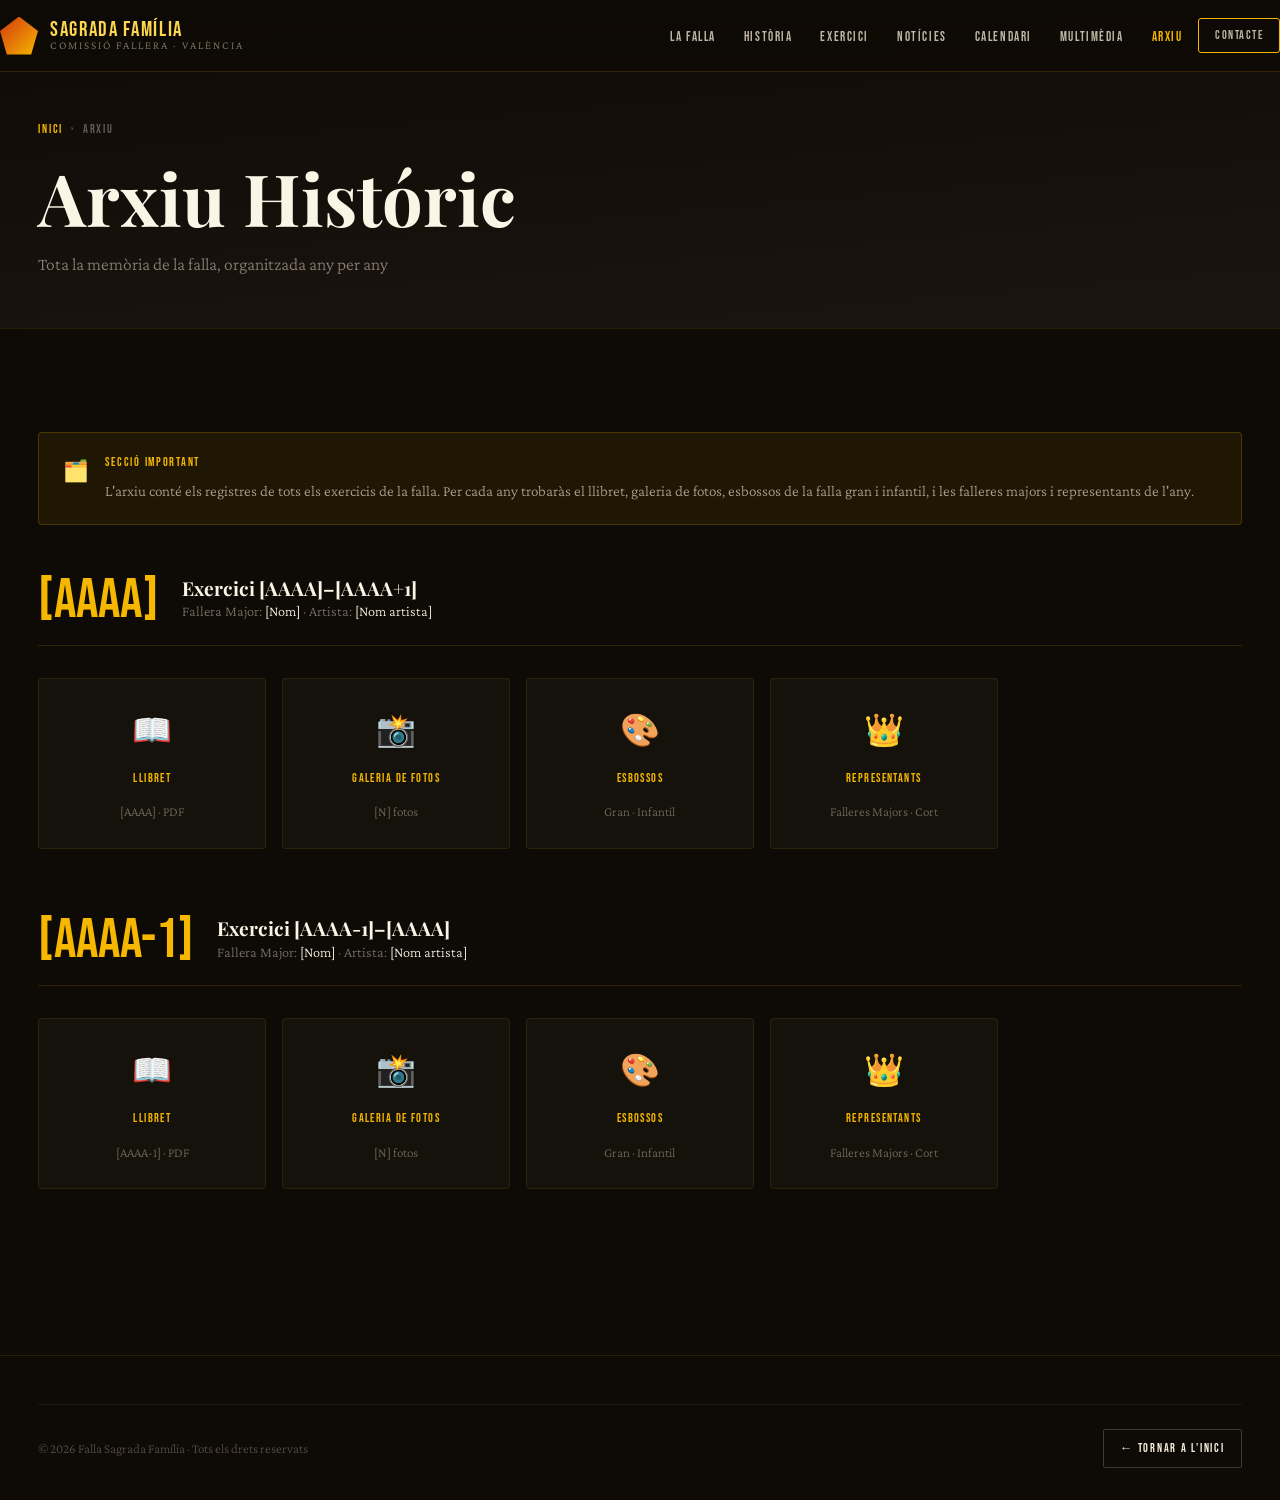
<file: arxiu.html>
<!DOCTYPE html>
<html lang="ca">
<head>
  <meta charset="UTF-8" />
  <meta name="viewport" content="width=device-width, initial-scale=1.0" />
  <title>Arxiu — Falla Sagrada Família</title>
  <link rel="stylesheet" href="styles.css" />
  <link rel="stylesheet" href="pages.css" />
</head>
<body>

<nav class="navbar" role="navigation">
  <div class="container">
    <a href="index.html" class="nav-brand">
      <div class="brand-icon" aria-hidden="true"></div>
      <div>
        <div class="brand-name">Sagrada Família</div>
        <div class="brand-sub">Comissió Fallera · València</div>
      </div>
    </a>
    <ul class="nav-menu" role="list">
      <li><a href="index.html#la-falla">La Falla</a></li>
      <li><a href="index.html#historia">Història</a></li>
      <li><a href="index.html#exercici">Exercici</a></li>
      <li><a href="noticies.html">Notícies</a></li>
      <li><a href="calendari.html">Calendari</a></li>
      <li><a href="galeria.html">Multimèdia</a></li>
      <li><a href="arxiu.html" class="active">Arxiu</a></li>
      <li><a href="index.html#contacte" class="btn btn-outline" style="padding:0.4rem 1rem;font-size:0.75rem;">Contacte</a></li>
    </ul>
    <button class="nav-toggle" aria-label="Obrir menú" aria-expanded="false">
      <span></span><span></span><span></span>
    </button>
  </div>
</nav>

<div class="page-hero">
  <div class="container">
    <nav class="breadcrumb"><a href="index.html">Inici</a> <span>›</span> <span>Arxiu</span></nav>
    <h1 class="page-title">Arxiu Históric</h1>
    <p class="page-subtitle">Tota la memòria de la falla, organitzada any per any</p>
  </div>
</div>

<main>
  <section>
    <div class="container">

      <!-- Nota important -->
      <div class="reveal" style="background:rgba(245,183,0,0.07); border:1px solid rgba(245,183,0,0.2); border-radius:4px; padding:1.25rem 1.5rem; margin-bottom:3rem; display:flex; gap:1rem; align-items:flex-start;">
        <span style="font-size:1.3rem; flex-shrink:0;">🗂️</span>
        <div>
          <p style="font-family:var(--font-display); font-size:0.72rem; letter-spacing:0.15em; text-transform:uppercase; color:var(--or); margin-bottom:0.35rem;">Secció important</p>
          <p style="font-size:0.95rem; color:rgba(249,240,220,0.65);">L'arxiu conté els registres de tots els exercicis de la falla. Per cada any trobaràs el llibret, galeria de fotos, esbossos de la falla gran i infantil, i les falleres majors i representants de l'any.</p>
        </div>
      </div>

      <!-- ===================================================
           INSERIR: Repetir el bloc .arxiu-year-section
           per a cada any disponible
           =================================================== -->

      <div id="any-[AAAA]" class="arxiu-year-section reveal">
        <div class="arxiu-year-header">
          <div class="arxiu-year-num">[AAAA]</div>
          <div class="arxiu-year-info">
            <h3>Exercici [AAAA]–[AAAA+1]</h3>
            <!-- INSERIR: Fallera Major i artista de l'any -->
            <p>Fallera Major: <span style="color:var(--crema);">[Nom]</span> · Artista: <span style="color:var(--crema);">[Nom artista]</span></p>
          </div>
        </div>
        <div class="arxiu-docs">
          <!-- Llibret -->
          <a href="#" class="arxiu-doc-item">
            <!-- INSERIR: href="../docs/llibret-[AAAA].pdf" -->
            <div class="arxiu-doc-icon">📖</div>
            <div class="arxiu-doc-label">Llibret</div>
            <div class="arxiu-doc-sub">[AAAA] · PDF</div>
          </a>
          <!-- Fotos -->
          <a href="galeria.html#any-[AAAA]" class="arxiu-doc-item">
            <div class="arxiu-doc-icon">📸</div>
            <div class="arxiu-doc-label">Galeria de Fotos</div>
            <div class="arxiu-doc-sub">[N] fotos</div>
          </a>
          <!-- Esbossos -->
          <div class="arxiu-doc-item">
            <div class="arxiu-doc-icon">🎨</div>
            <div class="arxiu-doc-label">Esbossos</div>
            <div class="arxiu-doc-sub">Gran · Infantil</div>
            <!-- INSERIR: Miniatures dels esbossos -->
          </div>
          <!-- Representants -->
          <div class="arxiu-doc-item">
            <div class="arxiu-doc-icon">👑</div>
            <div class="arxiu-doc-label">Representants</div>
            <div class="arxiu-doc-sub">Falleres Majors · Cort</div>
            <!-- INSERIR: Noms i fotos -->
          </div>
        </div>
      </div>

      <div id="any-[AAAA-1]" class="arxiu-year-section reveal">
        <div class="arxiu-year-header">
          <div class="arxiu-year-num">[AAAA-1]</div>
          <div class="arxiu-year-info">
            <h3>Exercici [AAAA-1]–[AAAA]</h3>
            <p>Fallera Major: <span style="color:var(--crema);">[Nom]</span> · Artista: <span style="color:var(--crema);">[Nom artista]</span></p>
          </div>
        </div>
        <div class="arxiu-docs">
          <a href="#" class="arxiu-doc-item">
            <div class="arxiu-doc-icon">📖</div>
            <div class="arxiu-doc-label">Llibret</div>
            <div class="arxiu-doc-sub">[AAAA-1] · PDF</div>
          </a>
          <a href="galeria.html" class="arxiu-doc-item">
            <div class="arxiu-doc-icon">📸</div>
            <div class="arxiu-doc-label">Galeria de Fotos</div>
            <div class="arxiu-doc-sub">[N] fotos</div>
          </a>
          <div class="arxiu-doc-item">
            <div class="arxiu-doc-icon">🎨</div>
            <div class="arxiu-doc-label">Esbossos</div>
            <div class="arxiu-doc-sub">Gran · Infantil</div>
          </div>
          <div class="arxiu-doc-item">
            <div class="arxiu-doc-icon">👑</div>
            <div class="arxiu-doc-label">Representants</div>
            <div class="arxiu-doc-sub">Falleres Majors · Cort</div>
          </div>
        </div>
      </div>

      <!-- Continuar afegint anys... -->

    </div>
  </section>
</main>

<footer class="footer">
  <div class="container">
    <div class="footer-bottom">
      <p>© <span id="year"></span> Falla Sagrada Família · Tots els drets reservats</p>
      <a href="index.html" class="btn btn-ghost" style="font-size:0.78rem; padding:0.5rem 1rem;">← Tornar a l'inici</a>
    </div>
  </div>
</footer>

<script>document.getElementById('year').textContent = new Date().getFullYear();</script>
<script src="main.js"></script>
</body>
</html>
</file>
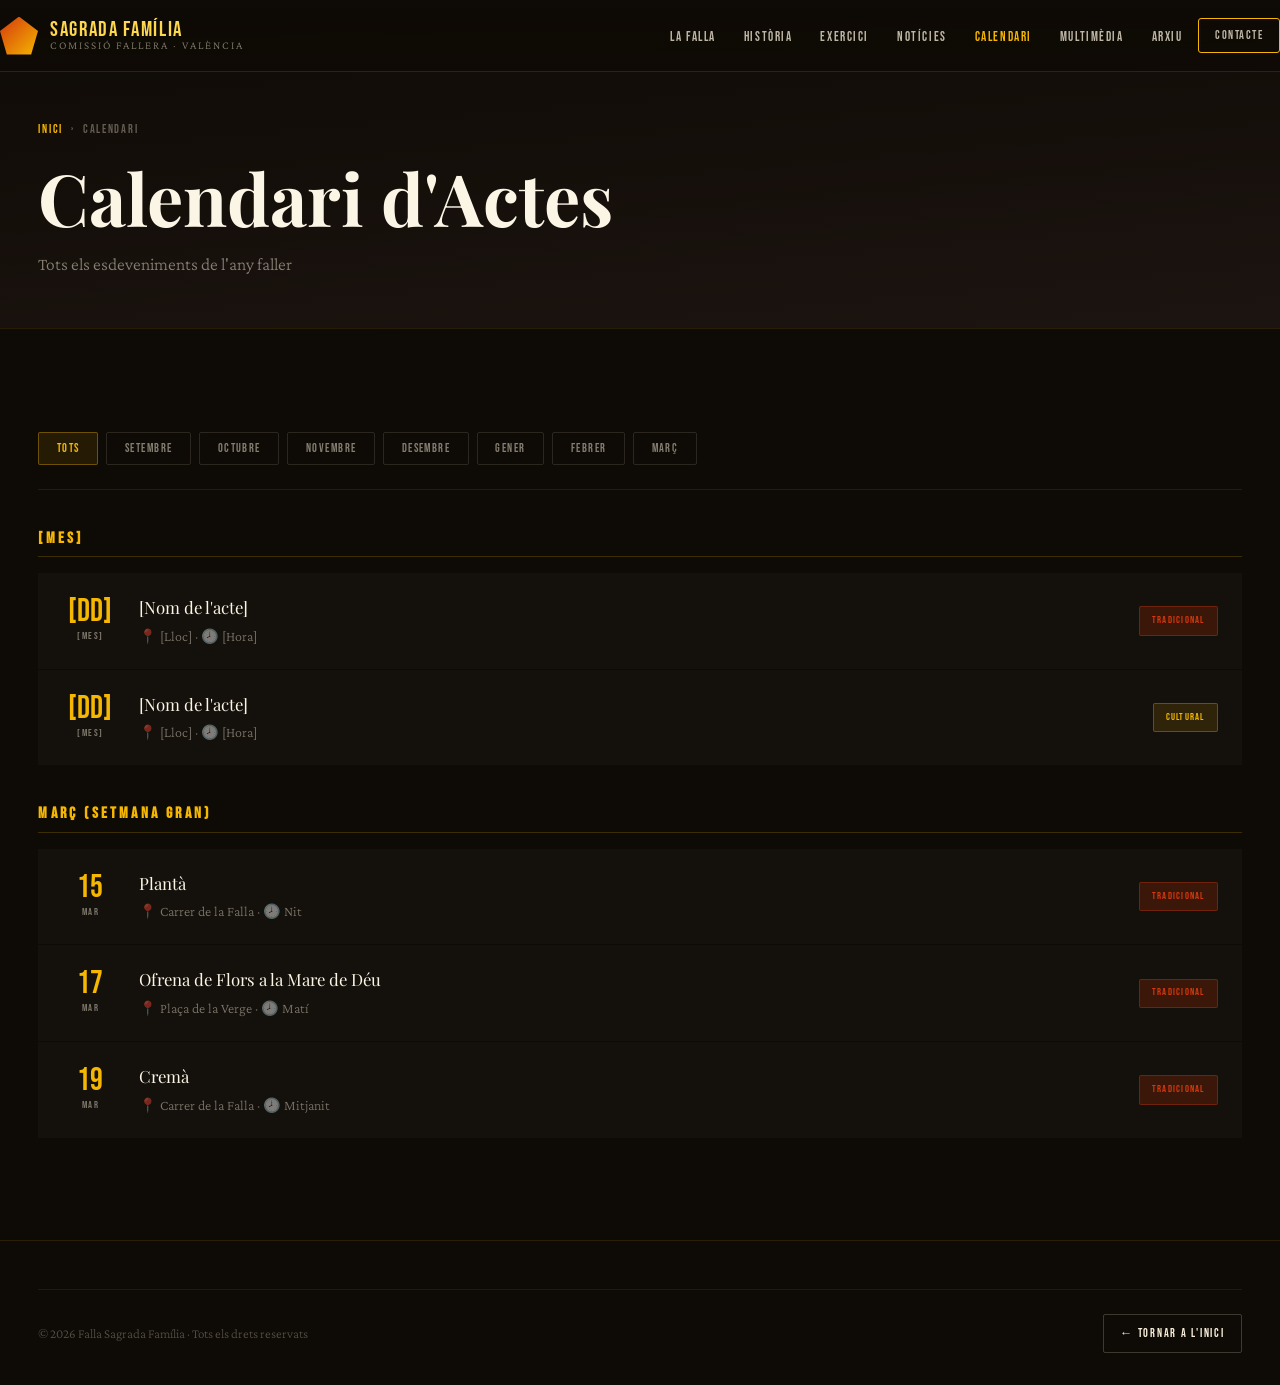
<file: calendari.html>
<!DOCTYPE html>
<html lang="ca">
<head>
  <meta charset="UTF-8" />
  <meta name="viewport" content="width=device-width, initial-scale=1.0" />
  <title>Calendari — Falla Sagrada Família</title>
  <link rel="stylesheet" href="styles.css" />
  <link rel="stylesheet" href="pages.css" />
</head>
<body>

<nav class="navbar" role="navigation">
  <div class="container">
    <a href="index.html" class="nav-brand">
      <div class="brand-icon" aria-hidden="true"></div>
      <div>
        <div class="brand-name">Sagrada Família</div>
        <div class="brand-sub">Comissió Fallera · València</div>
      </div>
    </a>
    <ul class="nav-menu" role="list">
      <li><a href="index.html#la-falla">La Falla</a></li>
      <li><a href="index.html#historia">Història</a></li>
      <li><a href="index.html#exercici">Exercici</a></li>
      <li><a href="noticies.html">Notícies</a></li>
      <li><a href="calendari.html" class="active">Calendari</a></li>
      <li><a href="galeria.html">Multimèdia</a></li>
      <li><a href="arxiu.html">Arxiu</a></li>
      <li><a href="index.html#contacte" class="btn btn-outline" style="padding:0.4rem 1rem;font-size:0.75rem;">Contacte</a></li>
    </ul>
    <button class="nav-toggle" aria-label="Obrir menú" aria-expanded="false">
      <span></span><span></span><span></span>
    </button>
  </div>
</nav>

<div class="page-hero">
  <div class="container">
    <nav class="breadcrumb"><a href="index.html">Inici</a> <span>›</span> <span>Calendari</span></nav>
    <h1 class="page-title">Calendari d'Actes</h1>
    <p class="page-subtitle">Tots els esdeveniments de l'any faller</p>
  </div>
</div>

<main>
  <section>
    <div class="container">

      <!-- Filtre per mes -->
      <div class="filter-bar reveal">
        <button class="filter-btn active">Tots</button>
        <button class="filter-btn">Setembre</button>
        <button class="filter-btn">Octubre</button>
        <button class="filter-btn">Novembre</button>
        <button class="filter-btn">Desembre</button>
        <button class="filter-btn">Gener</button>
        <button class="filter-btn">Febrer</button>
        <button class="filter-btn">Març</button>
      </div>

      <!-- Llista d'actes per mes -->
      <!-- INSERIR: Repetir el bloc de cada mes amb els actes corresponents -->

      <div class="reveal" style="margin-top:2.5rem;">
        <h2 style="font-family:var(--font-display); font-size:1rem; letter-spacing:0.2em; text-transform:uppercase; color:var(--or); margin-bottom:1rem; padding-bottom:0.5rem; border-bottom:1px solid rgba(245,183,0,0.2);">[Mes]</h2>
        <div class="events-list">

          <div class="event-item">
            <div class="event-date"><div class="day">[DD]</div><div class="month">[Mes]</div></div>
            <div class="event-info">
              <div class="event-name">[Nom de l'acte]</div>
              <div class="event-place">📍 [Lloc] · 🕗 [Hora]</div>
            </div>
            <span class="event-tag tag-tradicional">Tradicional</span>
          </div>

          <div class="event-item">
            <div class="event-date"><div class="day">[DD]</div><div class="month">[Mes]</div></div>
            <div class="event-info">
              <div class="event-name">[Nom de l'acte]</div>
              <div class="event-place">📍 [Lloc] · 🕗 [Hora]</div>
            </div>
            <span class="event-tag tag-cultural">Cultural</span>
          </div>

        </div>
      </div>

      <div class="reveal" style="margin-top:2.5rem;">
        <h2 style="font-family:var(--font-display); font-size:1rem; letter-spacing:0.2em; text-transform:uppercase; color:var(--or); margin-bottom:1rem; padding-bottom:0.5rem; border-bottom:1px solid rgba(245,183,0,0.2);">Març (Setmana Gran)</h2>
        <div class="events-list">

          <div class="event-item">
            <div class="event-date"><div class="day">15</div><div class="month">Mar</div></div>
            <div class="event-info">
              <div class="event-name">Plantà</div>
              <div class="event-place">📍 Carrer de la Falla · 🕗 Nit</div>
            </div>
            <span class="event-tag tag-tradicional">Tradicional</span>
          </div>

          <div class="event-item">
            <div class="event-date"><div class="day">17</div><div class="month">Mar</div></div>
            <div class="event-info">
              <div class="event-name">Ofrena de Flors a la Mare de Déu</div>
              <div class="event-place">📍 Plaça de la Verge · 🕗 Matí</div>
            </div>
            <span class="event-tag tag-tradicional">Tradicional</span>
          </div>

          <div class="event-item">
            <div class="event-date"><div class="day">19</div><div class="month">Mar</div></div>
            <div class="event-info">
              <div class="event-name">Cremà</div>
              <div class="event-place">📍 Carrer de la Falla · 🕗 Mitjanit</div>
            </div>
            <span class="event-tag tag-tradicional">Tradicional</span>
          </div>

        </div>
      </div>

    </div>
  </section>
</main>

<footer class="footer">
  <div class="container">
    <div class="footer-bottom">
      <p>© <span id="year"></span> Falla Sagrada Família · Tots els drets reservats</p>
      <a href="index.html" class="btn btn-ghost" style="font-size:0.78rem; padding:0.5rem 1rem;">← Tornar a l'inici</a>
    </div>
  </div>
</footer>

<script>document.getElementById('year').textContent = new Date().getFullYear();</script>
<script src="main.js"></script>
</body>
</html>
</file>
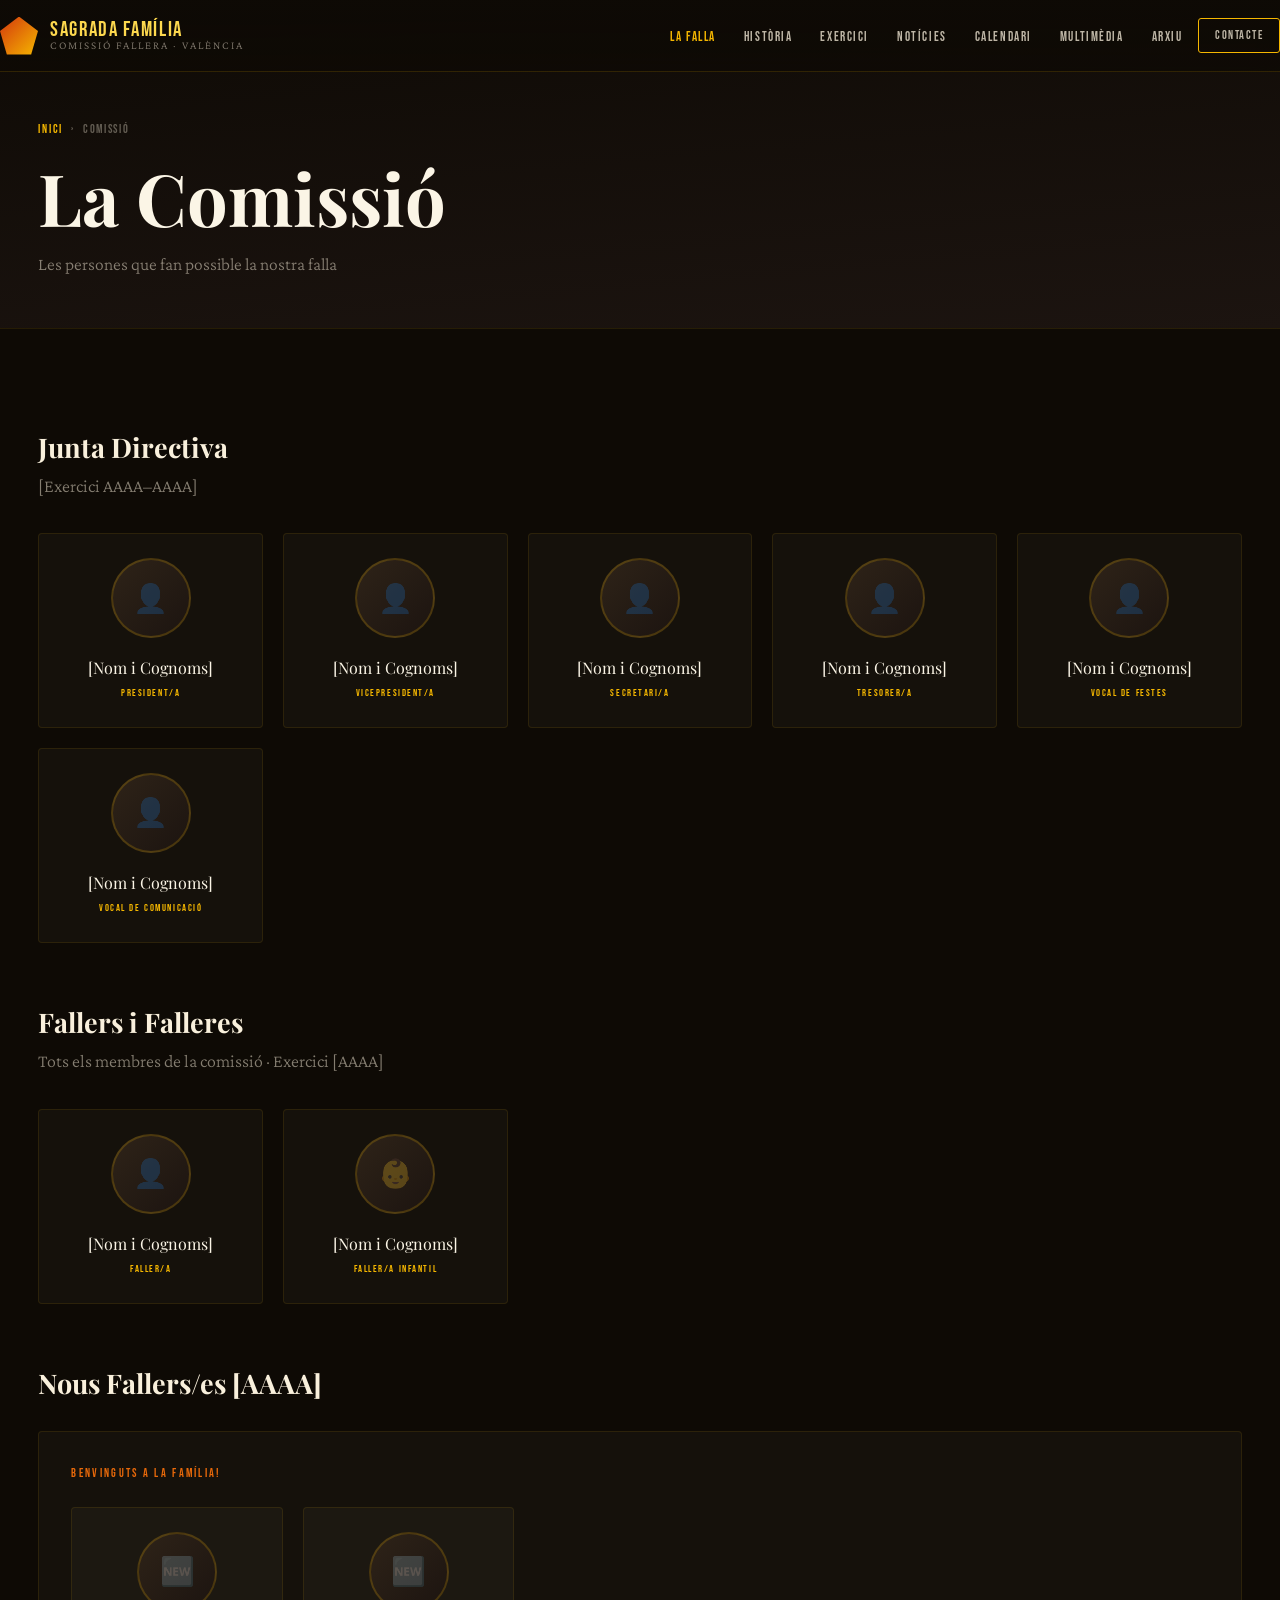
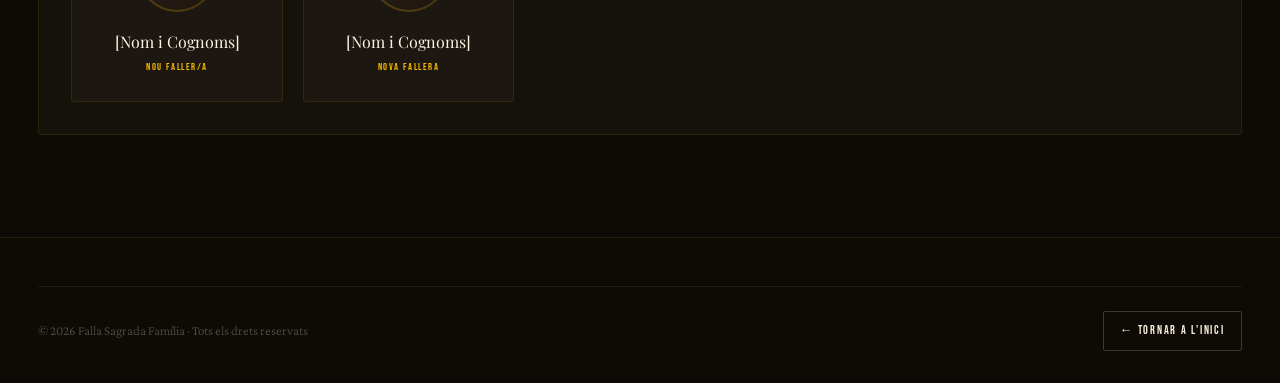
<file: comissio.html>
<!DOCTYPE html>
<html lang="ca">
<head>
  <meta charset="UTF-8" />
  <meta name="viewport" content="width=device-width, initial-scale=1.0" />
  <title>Comissió — Falla Sagrada Família</title>
  <link rel="stylesheet" href="styles.css" />
  <link rel="stylesheet" href="pages.css" />
</head>
<body>

<nav class="navbar" role="navigation">
  <div class="container">
    <a href="index.html" class="nav-brand">
      <div class="brand-icon" aria-hidden="true"></div>
      <div>
        <div class="brand-name">Sagrada Família</div>
        <div class="brand-sub">Comissió Fallera · València</div>
      </div>
    </a>
    <ul class="nav-menu" role="list">
      <li><a href="index.html#la-falla" class="active">La Falla</a></li>
      <li><a href="index.html#historia">Història</a></li>
      <li><a href="index.html#exercici">Exercici</a></li>
      <li><a href="noticies.html">Notícies</a></li>
      <li><a href="calendari.html">Calendari</a></li>
      <li><a href="galeria.html">Multimèdia</a></li>
      <li><a href="arxiu.html">Arxiu</a></li>
      <li><a href="index.html#contacte" class="btn btn-outline" style="padding:0.4rem 1rem;font-size:0.75rem;">Contacte</a></li>
    </ul>
    <button class="nav-toggle" aria-label="Obrir menú" aria-expanded="false">
      <span></span><span></span><span></span>
    </button>
  </div>
</nav>

<div class="page-hero">
  <div class="container">
    <nav class="breadcrumb"><a href="index.html">Inici</a> <span>›</span> <span>Comissió</span></nav>
    <h1 class="page-title">La Comissió</h1>
    <p class="page-subtitle">Les persones que fan possible la nostra falla</p>
  </div>
</div>

<main>
  <section>
    <div class="container">

      <!-- Junta Directiva -->
      <div style="margin-bottom:4rem;">
        <h2 class="section-title reveal" style="margin-bottom:0.5rem;">Junta Directiva</h2>
        <p class="reveal" style="color:rgba(249,240,220,0.5); margin-bottom:2rem;">[Exercici AAAA–AAAA]</p>

        <!-- INSERIR: Un membre-card per a cada membre de la junta -->
        <div class="membre-grid">

          <div class="membre-card reveal" data-delay="0">
            <div class="membre-avatar">👤</div>
            <!-- INSERIR: <img src="../img/membres/president.jpg" alt="[Nom]" style="width:80px;height:80px;border-radius:50%;object-fit:cover;"> -->
            <div class="membre-name">[Nom i Cognoms]</div>
            <div class="membre-rol">President/a</div>
          </div>

          <div class="membre-card reveal" data-delay="60">
            <div class="membre-avatar">👤</div>
            <div class="membre-name">[Nom i Cognoms]</div>
            <div class="membre-rol">Vicepresident/a</div>
          </div>

          <div class="membre-card reveal" data-delay="120">
            <div class="membre-avatar">👤</div>
            <div class="membre-name">[Nom i Cognoms]</div>
            <div class="membre-rol">Secretari/a</div>
          </div>

          <div class="membre-card reveal" data-delay="180">
            <div class="membre-avatar">👤</div>
            <div class="membre-name">[Nom i Cognoms]</div>
            <div class="membre-rol">Tresorer/a</div>
          </div>

          <!-- Continuar amb la resta de càrrecs -->
          <div class="membre-card reveal" data-delay="240">
            <div class="membre-avatar">👤</div>
            <div class="membre-name">[Nom i Cognoms]</div>
            <div class="membre-rol">Vocal de Festes</div>
          </div>

          <div class="membre-card reveal" data-delay="300">
            <div class="membre-avatar">👤</div>
            <div class="membre-name">[Nom i Cognoms]</div>
            <div class="membre-rol">Vocal de Comunicació</div>
          </div>

        </div>
      </div>

      <!-- Fallers/es en general -->
      <div style="margin-bottom:4rem;">
        <h2 class="section-title reveal" style="margin-bottom:0.5rem;">Fallers i Falleres</h2>
        <p class="reveal" style="color:rgba(249,240,220,0.5); margin-bottom:2rem;">Tots els membres de la comissió · Exercici [AAAA]</p>

        <!-- INSERIR: Membre per membre o per grups (adults, infantil, etc.) -->
        <div class="membre-grid">

          <!-- Repetir per a cada faller/a -->
          <div class="membre-card reveal" data-delay="0">
            <div class="membre-avatar">👤</div>
            <div class="membre-name">[Nom i Cognoms]</div>
            <div class="membre-rol">Faller/a</div>
          </div>

          <div class="membre-card reveal" data-delay="40">
            <div class="membre-avatar">👶</div>
            <div class="membre-name">[Nom i Cognoms]</div>
            <div class="membre-rol">Faller/a Infantil</div>
          </div>

          <!-- ... afegir tants membres com calga ... -->

        </div>
      </div>

      <!-- Nous fallers/es de l'any -->
      <div>
        <h2 class="section-title reveal" style="margin-bottom:2rem;">
          Nous Fallers/es [AAAA]
        </h2>
        <div class="exercici-card reveal">
          <div class="card-label">Benvinguts a la família!</div>
          <div class="membre-grid" style="margin-top:1.5rem;">

            <!-- INSERIR: Nous membres de l'any -->
            <div class="membre-card">
              <div class="membre-avatar">🆕</div>
              <div class="membre-name">[Nom i Cognoms]</div>
              <div class="membre-rol">Nou Faller/a</div>
            </div>

            <div class="membre-card">
              <div class="membre-avatar">🆕</div>
              <div class="membre-name">[Nom i Cognoms]</div>
              <div class="membre-rol">Nova Fallera</div>
            </div>

          </div>
        </div>
      </div>

    </div>
  </section>
</main>

<footer class="footer">
  <div class="container">
    <div class="footer-bottom">
      <p>© <span id="year"></span> Falla Sagrada Família · Tots els drets reservats</p>
      <a href="index.html" class="btn btn-ghost" style="font-size:0.78rem; padding:0.5rem 1rem;">← Tornar a l'inici</a>
    </div>
  </div>
</footer>

<script>document.getElementById('year').textContent = new Date().getFullYear();</script>
<script src="main.js"></script>
</body>
</html>
</file>
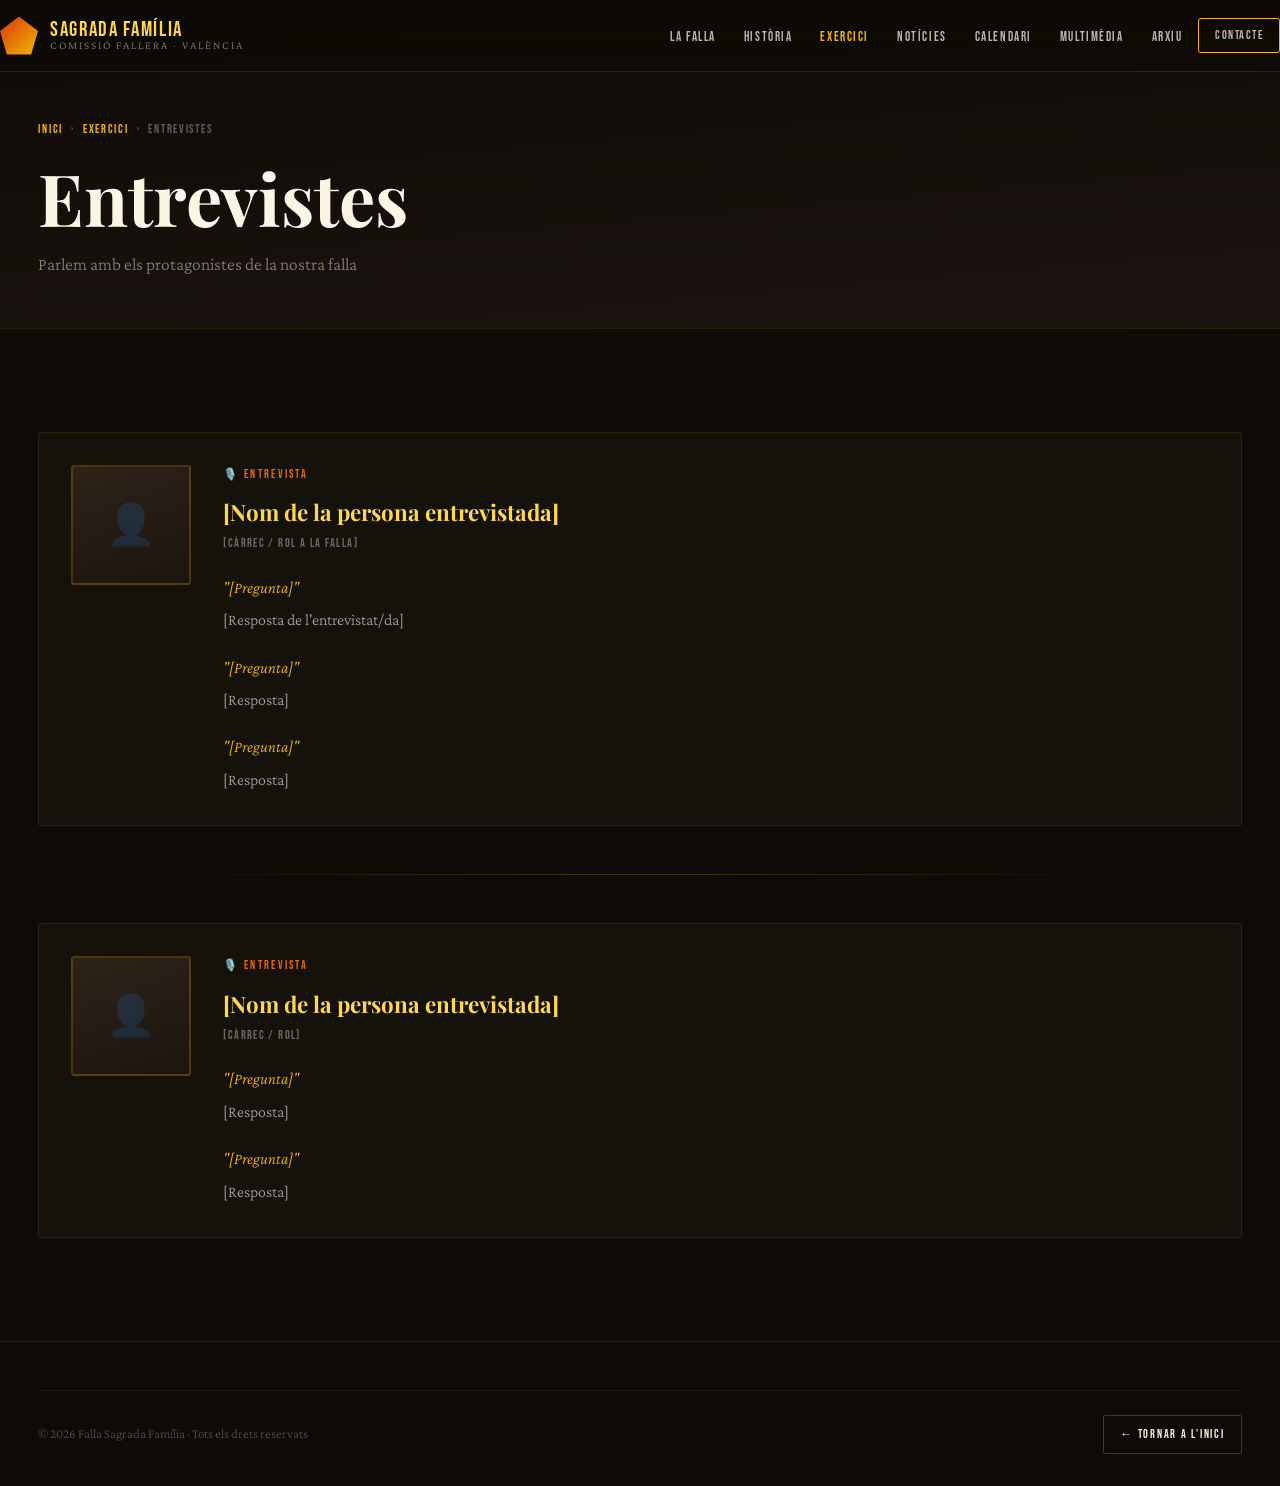
<file: entrevistes.html>
<!DOCTYPE html>
<html lang="ca">
<head>
  <meta charset="UTF-8" />
  <meta name="viewport" content="width=device-width, initial-scale=1.0" />
  <title>Entrevistes — Falla Sagrada Família</title>
  <link rel="stylesheet" href="styles.css" />
  <link rel="stylesheet" href="pages.css" />
</head>
<body>

<nav class="navbar" role="navigation">
  <div class="container">
    <a href="index.html" class="nav-brand">
      <div class="brand-icon" aria-hidden="true"></div>
      <div>
        <div class="brand-name">Sagrada Família</div>
        <div class="brand-sub">Comissió Fallera · València</div>
      </div>
    </a>
    <ul class="nav-menu" role="list">
      <li><a href="index.html#la-falla">La Falla</a></li>
      <li><a href="index.html#historia">Història</a></li>
      <li><a href="index.html#exercici" class="active">Exercici</a></li>
      <li><a href="noticies.html">Notícies</a></li>
      <li><a href="calendari.html">Calendari</a></li>
      <li><a href="galeria.html">Multimèdia</a></li>
      <li><a href="arxiu.html">Arxiu</a></li>
      <li><a href="index.html#contacte" class="btn btn-outline" style="padding:0.4rem 1rem;font-size:0.75rem;">Contacte</a></li>
    </ul>
    <button class="nav-toggle" aria-label="Obrir menú" aria-expanded="false">
      <span></span><span></span><span></span>
    </button>
  </div>
</nav>

<div class="page-hero">
  <div class="container">
    <nav class="breadcrumb"><a href="index.html">Inici</a> <span>›</span> <a href="index.html#exercici">Exercici</a> <span>›</span> <span>Entrevistes</span></nav>
    <h1 class="page-title">Entrevistes</h1>
    <p class="page-subtitle">Parlem amb els protagonistes de la nostra falla</p>
  </div>
</div>

<main>
  <section>
    <div class="container">

      <!-- INSERIR: Repetir per a cada entrevista -->
      <div style="display:flex; flex-direction:column; gap:3rem;">

        <article class="reveal exercici-card" style="display:grid; grid-template-columns:auto 1fr; gap:2rem; align-items:start;">
          <!-- Foto entrevistat -->
          <div style="width:120px; height:120px; border-radius:3px; background:linear-gradient(160deg,var(--cendra),var(--fum)); border:2px solid rgba(245,183,0,0.2); flex-shrink:0; display:flex; align-items:center; justify-content:center; font-size:2.5rem; color:rgba(245,183,0,0.2);">👤</div>
          <!-- INSERIR: <img src="../img/entrevistes/[persona].jpg" alt="[Nom]" style="width:120px;height:120px;border-radius:3px;object-fit:cover;"> -->
          <div>
            <div class="card-label">🎙️ Entrevista</div>
            <h2 class="card-title">[Nom de la persona entrevistada]</h2>
            <p style="font-family:var(--font-display); font-size:0.72rem; letter-spacing:0.12em; text-transform:uppercase; color:rgba(249,240,220,0.4); margin-bottom:1.25rem;">[Càrrec / Rol a la falla]</p>
            <!-- INSERIR: Text de l'entrevista en format pregunta/resposta -->
            <div style="display:flex; flex-direction:column; gap:1.25rem;">
              <div>
                <p style="color:var(--or); font-style:italic; margin-bottom:0.35rem;">"[Pregunta]"</p>
                <p style="color:rgba(249,240,220,0.65);">[Resposta de l'entrevistat/da]</p>
              </div>
              <div>
                <p style="color:var(--or); font-style:italic; margin-bottom:0.35rem;">"[Pregunta]"</p>
                <p style="color:rgba(249,240,220,0.65);">[Resposta]</p>
              </div>
              <div>
                <p style="color:var(--or); font-style:italic; margin-bottom:0.35rem;">"[Pregunta]"</p>
                <p style="color:rgba(249,240,220,0.65);">[Resposta]</p>
              </div>
            </div>
          </div>
        </article>

        <div class="section-divider"></div>

        <article class="reveal exercici-card" style="display:grid; grid-template-columns:auto 1fr; gap:2rem; align-items:start;">
          <div style="width:120px; height:120px; border-radius:3px; background:linear-gradient(160deg,var(--cendra),var(--fum)); border:2px solid rgba(245,183,0,0.2); flex-shrink:0; display:flex; align-items:center; justify-content:center; font-size:2.5rem; color:rgba(245,183,0,0.2);">👤</div>
          <div>
            <div class="card-label">🎙️ Entrevista</div>
            <h2 class="card-title">[Nom de la persona entrevistada]</h2>
            <p style="font-family:var(--font-display); font-size:0.72rem; letter-spacing:0.12em; text-transform:uppercase; color:rgba(249,240,220,0.4); margin-bottom:1.25rem;">[Càrrec / Rol]</p>
            <div style="display:flex; flex-direction:column; gap:1.25rem;">
              <div>
                <p style="color:var(--or); font-style:italic; margin-bottom:0.35rem;">"[Pregunta]"</p>
                <p style="color:rgba(249,240,220,0.65);">[Resposta]</p>
              </div>
              <div>
                <p style="color:var(--or); font-style:italic; margin-bottom:0.35rem;">"[Pregunta]"</p>
                <p style="color:rgba(249,240,220,0.65);">[Resposta]</p>
              </div>
            </div>
          </div>
        </article>

      </div>

    </div>
  </section>
</main>

<footer class="footer">
  <div class="container">
    <div class="footer-bottom">
      <p>© <span id="year"></span> Falla Sagrada Família · Tots els drets reservats</p>
      <a href="index.html" class="btn btn-ghost" style="font-size:0.78rem; padding:0.5rem 1rem;">← Tornar a l'inici</a>
    </div>
  </div>
</footer>

<script>document.getElementById('year').textContent = new Date().getFullYear();</script>
<script src="main.js"></script>
</body>
</html>
</file>
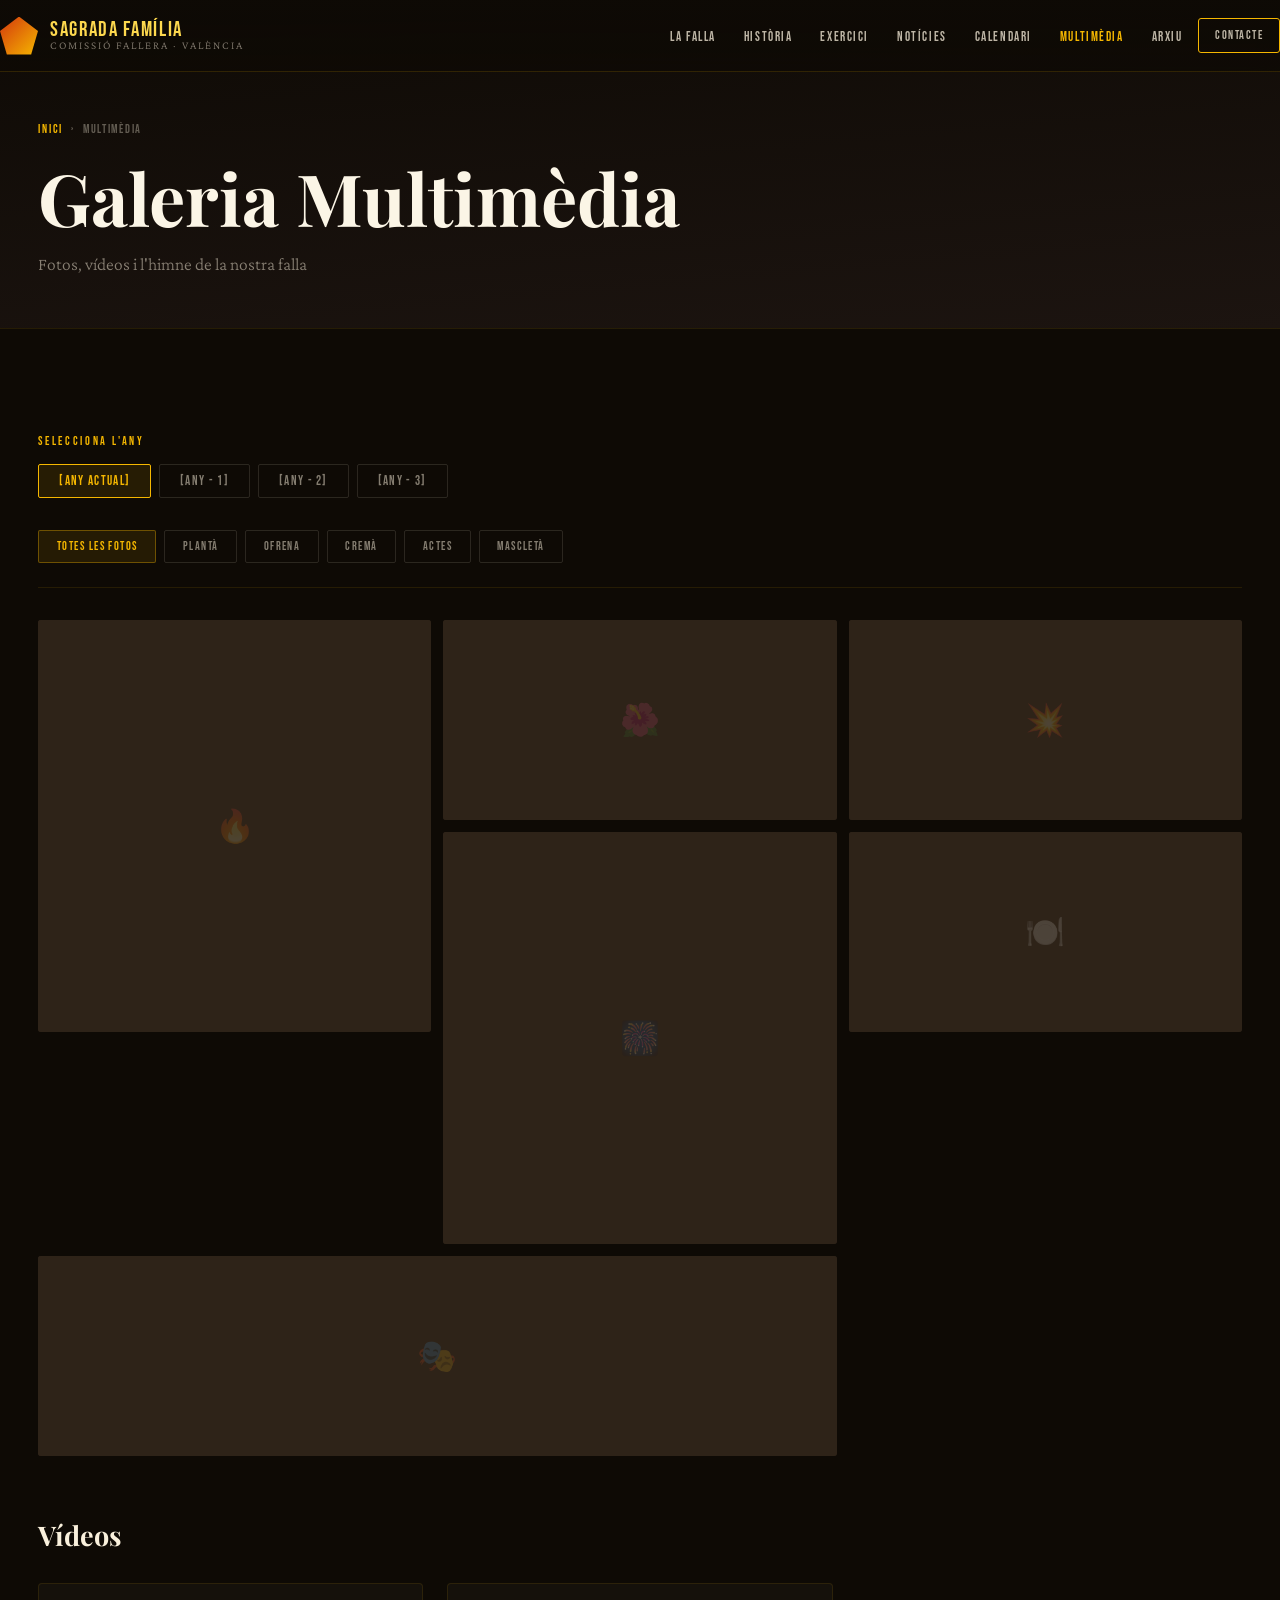
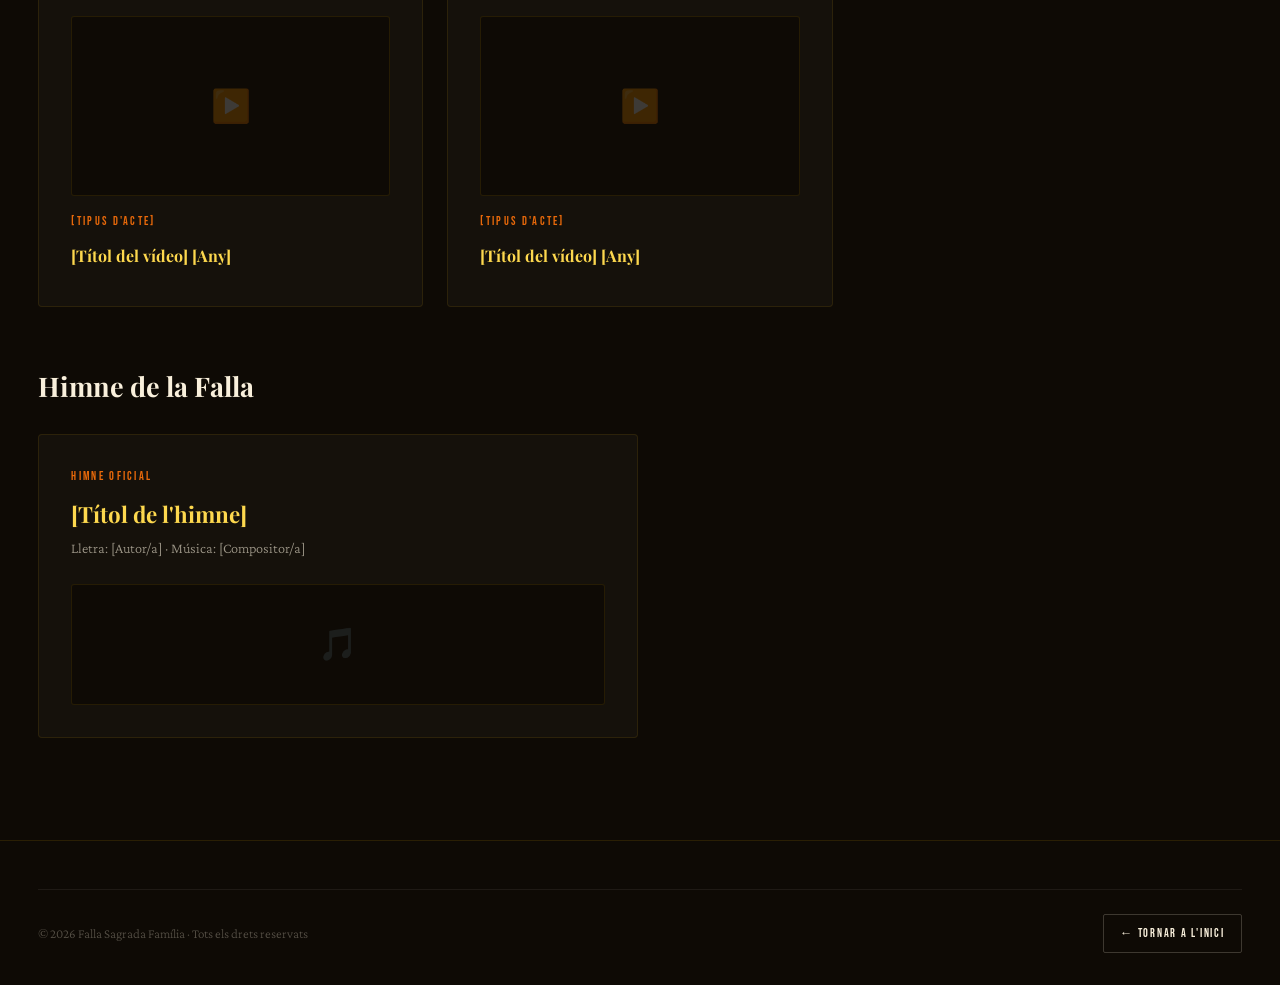
<file: galeria.html>
<!DOCTYPE html>
<html lang="ca">
<head>
  <meta charset="UTF-8" />
  <meta name="viewport" content="width=device-width, initial-scale=1.0" />
  <title>Galeria — Falla Sagrada Família</title>
  <link rel="stylesheet" href="styles.css" />
  <link rel="stylesheet" href="pages.css" />
</head>
<body>

<nav class="navbar" role="navigation">
  <div class="container">
    <a href="index.html" class="nav-brand">
      <div class="brand-icon" aria-hidden="true"></div>
      <div>
        <div class="brand-name">Sagrada Família</div>
        <div class="brand-sub">Comissió Fallera · València</div>
      </div>
    </a>
    <ul class="nav-menu" role="list">
      <li><a href="index.html#la-falla">La Falla</a></li>
      <li><a href="index.html#historia">Història</a></li>
      <li><a href="index.html#exercici">Exercici</a></li>
      <li><a href="noticies.html">Notícies</a></li>
      <li><a href="calendari.html">Calendari</a></li>
      <li><a href="galeria.html" class="active">Multimèdia</a></li>
      <li><a href="arxiu.html">Arxiu</a></li>
      <li><a href="index.html#contacte" class="btn btn-outline" style="padding:0.4rem 1rem;font-size:0.75rem;">Contacte</a></li>
    </ul>
    <button class="nav-toggle" aria-label="Obrir menú" aria-expanded="false">
      <span></span><span></span><span></span>
    </button>
  </div>
</nav>

<div class="page-hero">
  <div class="container">
    <nav class="breadcrumb"><a href="index.html">Inici</a> <span>›</span> <span>Multimèdia</span></nav>
    <h1 class="page-title">Galeria Multimèdia</h1>
    <p class="page-subtitle">Fotos, vídeos i l'himne de la nostra falla</p>
  </div>
</div>

<main>
  <section>
    <div class="container">

      <!-- Selector d'any -->
      <div class="reveal" style="margin-bottom:2rem;">
        <p class="section-label">Selecciona l'any</p>
        <div class="year-tabs">
          <!-- INSERIR: Un botó per cada any disponible -->
          <button class="year-tab active">[Any actual]</button>
          <button class="year-tab">[Any - 1]</button>
          <button class="year-tab">[Any - 2]</button>
          <button class="year-tab">[Any - 3]</button>
        </div>
      </div>

      <!-- Filtres de tipus -->
      <div class="filter-bar reveal">
        <button class="filter-btn active">Totes les fotos</button>
        <button class="filter-btn">Plantà</button>
        <button class="filter-btn">Ofrena</button>
        <button class="filter-btn">Cremà</button>
        <button class="filter-btn">Actes</button>
        <button class="filter-btn">Mascletà</button>
      </div>

      <!-- Galeria de fotos -->
      <!-- INSERIR: Substituir els gallery-item amb imatges reals -->
      <div class="gallery-masonry reveal" style="margin-top:2rem;">
        <div class="gallery-item" role="button" tabindex="0" aria-label="[Descripció foto 1]">
          <div class="item-inner">🔥</div>
          <div class="item-overlay"><span class="item-label">Plantà [Any]</span></div>
          <!-- INSERIR: <img src="../img/galeria/[any]/foto-1.jpg" alt="[Descripció]"> -->
        </div>
        <div class="gallery-item" role="button" tabindex="0">
          <div class="item-inner">🌺</div>
          <div class="item-overlay"><span class="item-label">Ofrena [Any]</span></div>
        </div>
        <div class="gallery-item" role="button" tabindex="0">
          <div class="item-inner">💥</div>
          <div class="item-overlay"><span class="item-label">Cremà [Any]</span></div>
        </div>
        <div class="gallery-item" role="button" tabindex="0">
          <div class="item-inner">🎆</div>
          <div class="item-overlay"><span class="item-label">Mascletà [Any]</span></div>
        </div>
        <div class="gallery-item" role="button" tabindex="0">
          <div class="item-inner">🍽️</div>
          <div class="item-overlay"><span class="item-label">Sopar [Any]</span></div>
        </div>
        <div class="gallery-item" role="button" tabindex="0">
          <div class="item-inner">🎭</div>
          <div class="item-overlay"><span class="item-label">Actes culturals</span></div>
        </div>
      </div>

      <!-- Secció Vídeos -->
      <div style="margin-top:4rem;">
        <h2 class="section-title reveal" style="margin-bottom:2rem;">Vídeos</h2>
        <div style="display:grid; grid-template-columns:repeat(auto-fill,minmax(300px,1fr)); gap:1.5rem;">

          <!-- INSERIR: Substituir els divs buits amb embeds reals de YouTube/Vimeo -->
          <div class="exercici-card reveal" data-delay="0">
            <div style="aspect-ratio:16/9; background:var(--nit); border:1px solid rgba(245,183,0,0.1); border-radius:3px; display:flex; align-items:center; justify-content:center; font-size:2rem; margin-bottom:1rem; color:rgba(245,183,0,0.2);">▶️</div>
            <!-- INSERIR: <iframe width="100%" style="aspect-ratio:16/9" src="https://www.youtube.com/embed/[VIDEO_ID]" frameborder="0" allowfullscreen></iframe> -->
            <div class="card-label">[Tipus d'acte]</div>
            <h3 class="card-title" style="font-size:1rem;">[Títol del vídeo] [Any]</h3>
          </div>

          <div class="exercici-card reveal" data-delay="90">
            <div style="aspect-ratio:16/9; background:var(--nit); border:1px solid rgba(245,183,0,0.1); border-radius:3px; display:flex; align-items:center; justify-content:center; font-size:2rem; margin-bottom:1rem; color:rgba(245,183,0,0.2);">▶️</div>
            <div class="card-label">[Tipus d'acte]</div>
            <h3 class="card-title" style="font-size:1rem;">[Títol del vídeo] [Any]</h3>
          </div>

        </div>
      </div>

      <!-- Himne -->
      <div style="margin-top:4rem;">
        <h2 class="section-title reveal" style="margin-bottom:2rem;">Himne de la Falla</h2>
        <div class="exercici-card reveal" style="max-width:600px;">
          <div class="card-label">Himne Oficial</div>
          <h3 class="card-title">[Títol de l'himne]</h3>
          <p style="font-size:0.9rem; margin-bottom:1.5rem; color:rgba(249,240,220,0.6);">Lletra: [Autor/a] · Música: [Compositor/a]</p>
          <!-- INSERIR: Player d'àudio -->
          <!-- <audio controls style="width:100%; margin-top:1rem;">
            <source src="../audio/himne.mp3" type="audio/mpeg">
          </audio> -->
          <div style="padding:2rem; background:var(--nit); border:1px solid rgba(245,183,0,0.1); border-radius:3px; text-align:center; color:rgba(245,183,0,0.2); font-size:2rem;">🎵</div>
        </div>
      </div>

    </div>
  </section>
</main>

<footer class="footer">
  <div class="container">
    <div class="footer-bottom">
      <p>© <span id="year"></span> Falla Sagrada Família · Tots els drets reservats</p>
      <a href="index.html" class="btn btn-ghost" style="font-size:0.78rem; padding:0.5rem 1rem;">← Tornar a l'inici</a>
    </div>
  </div>
</footer>

<script>document.getElementById('year').textContent = new Date().getFullYear();</script>
<script src="main.js"></script>
</body>
</html>
</file>
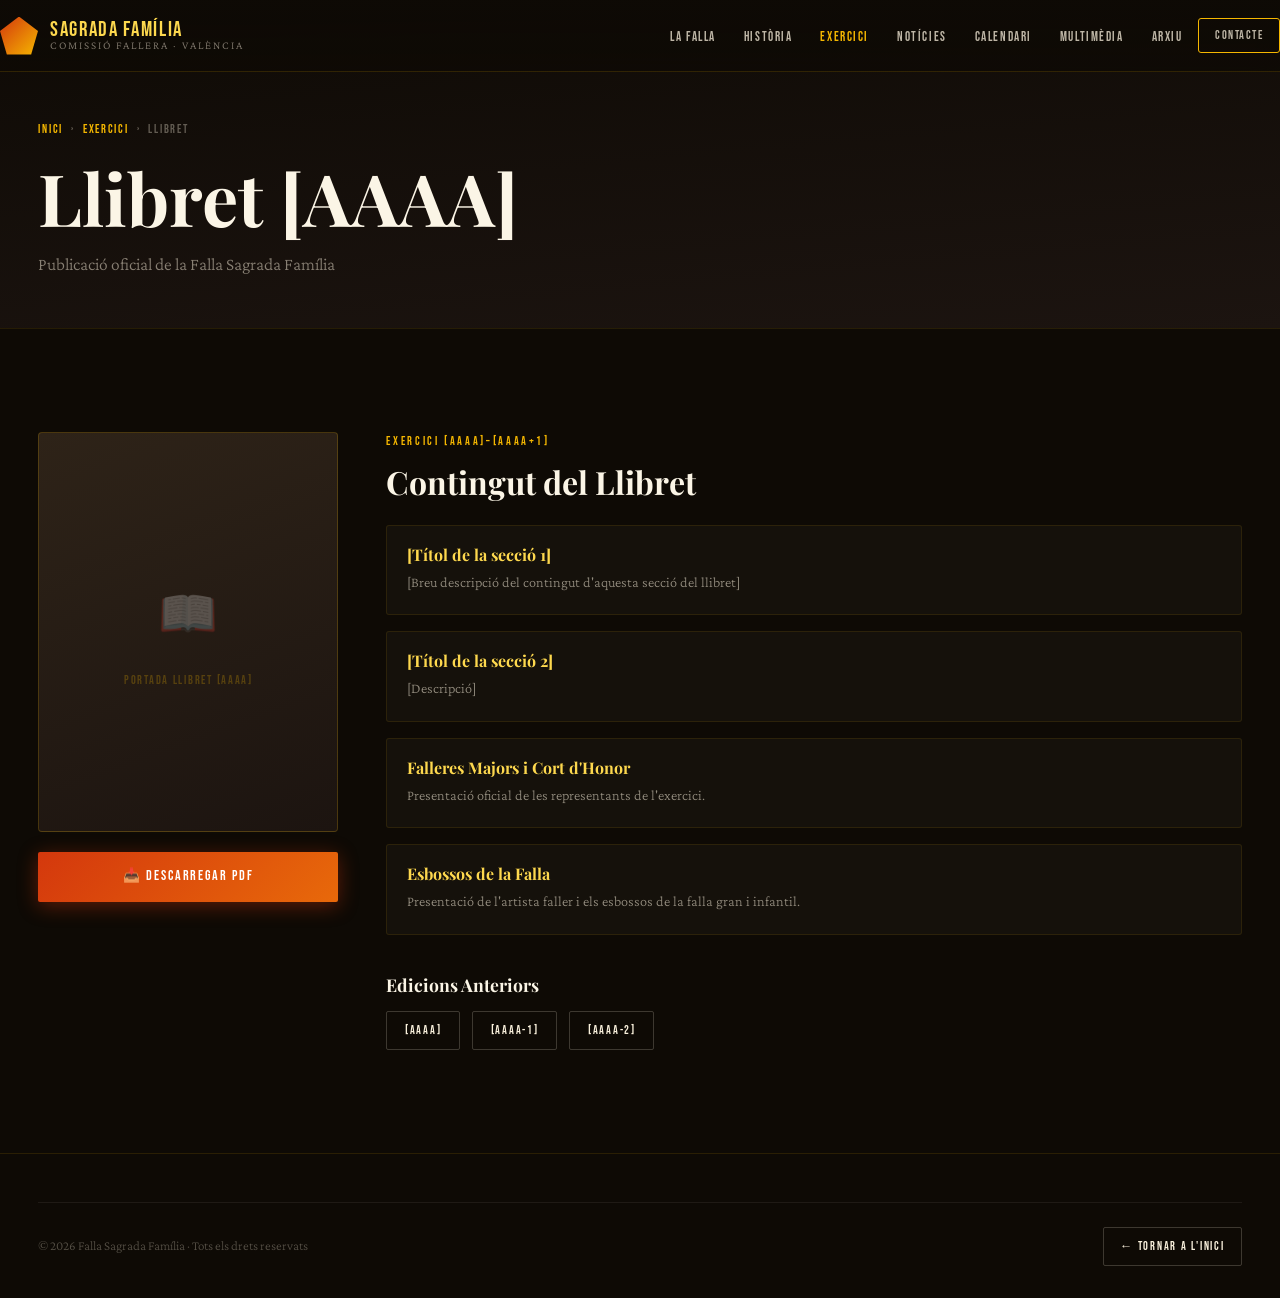
<file: llibret.html>
<!DOCTYPE html>
<html lang="ca">
<head>
  <meta charset="UTF-8" />
  <meta name="viewport" content="width=device-width, initial-scale=1.0" />
  <title>Llibret — Falla Sagrada Família</title>
  <link rel="stylesheet" href="styles.css" />
  <link rel="stylesheet" href="pages.css" />
</head>
<body>

<nav class="navbar" role="navigation">
  <div class="container">
    <a href="index.html" class="nav-brand">
      <div class="brand-icon" aria-hidden="true"></div>
      <div>
        <div class="brand-name">Sagrada Família</div>
        <div class="brand-sub">Comissió Fallera · València</div>
      </div>
    </a>
    <ul class="nav-menu" role="list">
      <li><a href="index.html#la-falla">La Falla</a></li>
      <li><a href="index.html#historia">Història</a></li>
      <li><a href="index.html#exercici" class="active">Exercici</a></li>
      <li><a href="noticies.html">Notícies</a></li>
      <li><a href="calendari.html">Calendari</a></li>
      <li><a href="galeria.html">Multimèdia</a></li>
      <li><a href="arxiu.html">Arxiu</a></li>
      <li><a href="index.html#contacte" class="btn btn-outline" style="padding:0.4rem 1rem;font-size:0.75rem;">Contacte</a></li>
    </ul>
    <button class="nav-toggle" aria-label="Obrir menú" aria-expanded="false">
      <span></span><span></span><span></span>
    </button>
  </div>
</nav>

<div class="page-hero">
  <div class="container">
    <nav class="breadcrumb"><a href="index.html">Inici</a> <span>›</span> <a href="index.html#exercici">Exercici</a> <span>›</span> <span>Llibret</span></nav>
    <h1 class="page-title">Llibret [AAAA]</h1>
    <p class="page-subtitle">Publicació oficial de la Falla Sagrada Família</p>
  </div>
</div>

<main>
  <section>
    <div class="container">
      <div style="display:grid; grid-template-columns:300px 1fr; gap:3rem; align-items:start;">

        <!-- Portada del llibret -->
        <div class="reveal">
          <div style="aspect-ratio:3/4; background:linear-gradient(160deg,var(--cendra),var(--fum)); border:1px solid rgba(245,183,0,0.2); border-radius:4px; display:flex; align-items:center; justify-content:center; flex-direction:column; gap:1rem; color:rgba(245,183,0,0.25); margin-bottom:1.25rem;">
            <span style="font-size:3rem;">📖</span>
            <span style="font-family:var(--font-display); font-size:0.72rem; letter-spacing:0.15em; text-transform:uppercase;">Portada Llibret [AAAA]</span>
            <!-- INSERIR: <img src="../img/portada-llibret-[AAAA].jpg" alt="Portada Llibret [AAAA]"> -->
          </div>
          <!-- Botó descàrrega -->
          <a href="#" class="btn btn-primary" style="width:100%; justify-content:center;">
            <!-- INSERIR: href="../docs/llibret-[AAAA].pdf" -->
            📥 Descarregar PDF
          </a>
        </div>

        <!-- Contingut del llibret -->
        <div class="reveal" data-delay="100">
          <span class="section-label">Exercici [AAAA]–[AAAA+1]</span>
          <h2 style="font-size:2rem; color:var(--crema); margin-bottom:1.5rem;">Contingut del Llibret</h2>

          <!-- INSERIR: Índex o contingut del llibret -->
          <div style="display:flex; flex-direction:column; gap:1rem;">

            <div style="padding:1.25rem; background:rgba(249,240,220,0.03); border:1px solid rgba(245,183,0,0.1); border-radius:3px;">
              <h3 style="font-size:1rem; color:var(--or-clar); margin-bottom:0.35rem;">[Títol de la secció 1]</h3>
              <p style="font-size:0.9rem; color:rgba(249,240,220,0.55);">[Breu descripció del contingut d'aquesta secció del llibret]</p>
            </div>

            <div style="padding:1.25rem; background:rgba(249,240,220,0.03); border:1px solid rgba(245,183,0,0.1); border-radius:3px;">
              <h3 style="font-size:1rem; color:var(--or-clar); margin-bottom:0.35rem;">[Títol de la secció 2]</h3>
              <p style="font-size:0.9rem; color:rgba(249,240,220,0.55);">[Descripció]</p>
            </div>

            <div style="padding:1.25rem; background:rgba(249,240,220,0.03); border:1px solid rgba(245,183,0,0.1); border-radius:3px;">
              <h3 style="font-size:1rem; color:var(--or-clar); margin-bottom:0.35rem;">Falleres Majors i Cort d'Honor</h3>
              <p style="font-size:0.9rem; color:rgba(249,240,220,0.55);">Presentació oficial de les representants de l'exercici.</p>
            </div>

            <div style="padding:1.25rem; background:rgba(249,240,220,0.03); border:1px solid rgba(245,183,0,0.1); border-radius:3px;">
              <h3 style="font-size:1rem; color:var(--or-clar); margin-bottom:0.35rem;">Esbossos de la Falla</h3>
              <p style="font-size:0.9rem; color:rgba(249,240,220,0.55);">Presentació de l'artista faller i els esbossos de la falla gran i infantil.</p>
            </div>

          </div>

          <!-- Edicions anteriors -->
          <div style="margin-top:2.5rem;">
            <h3 style="font-size:1.1rem; margin-bottom:1rem; color:var(--crema);">Edicions Anteriors</h3>
            <div style="display:flex; gap:0.75rem; flex-wrap:wrap;">
              <!--  Afegir un botó per cada any d'arxiu disponible -->
              <a href="arxiu.html" class="btn btn-ghost" style="font-size:0.78rem; padding:0.5rem 1.1rem;">[AAAA]</a>
              <a href="arxiu.html" class="btn btn-ghost" style="font-size:0.78rem; padding:0.5rem 1.1rem;">[AAAA-1]</a>
              <a href="arxiu.html" class="btn btn-ghost" style="font-size:0.78rem; padding:0.5rem 1.1rem;">[AAAA-2]</a>
            </div>
          </div>
        </div>

      </div>
    </div>
  </section>
</main>

<footer class="footer">
  <div class="container">
    <div class="footer-bottom">
      <p>© <span id="year"></span> Falla Sagrada Família · Tots els drets reservats</p>
      <a href="index.html" class="btn btn-ghost" style="font-size:0.78rem; padding:0.5rem 1rem;">← Tornar a l'inici</a>
    </div>
  </div>
</footer>

<script>document.getElementById('year').textContent = new Date().getFullYear();</script>
<script src="main.js"></script>
</body>
</html>
</file>
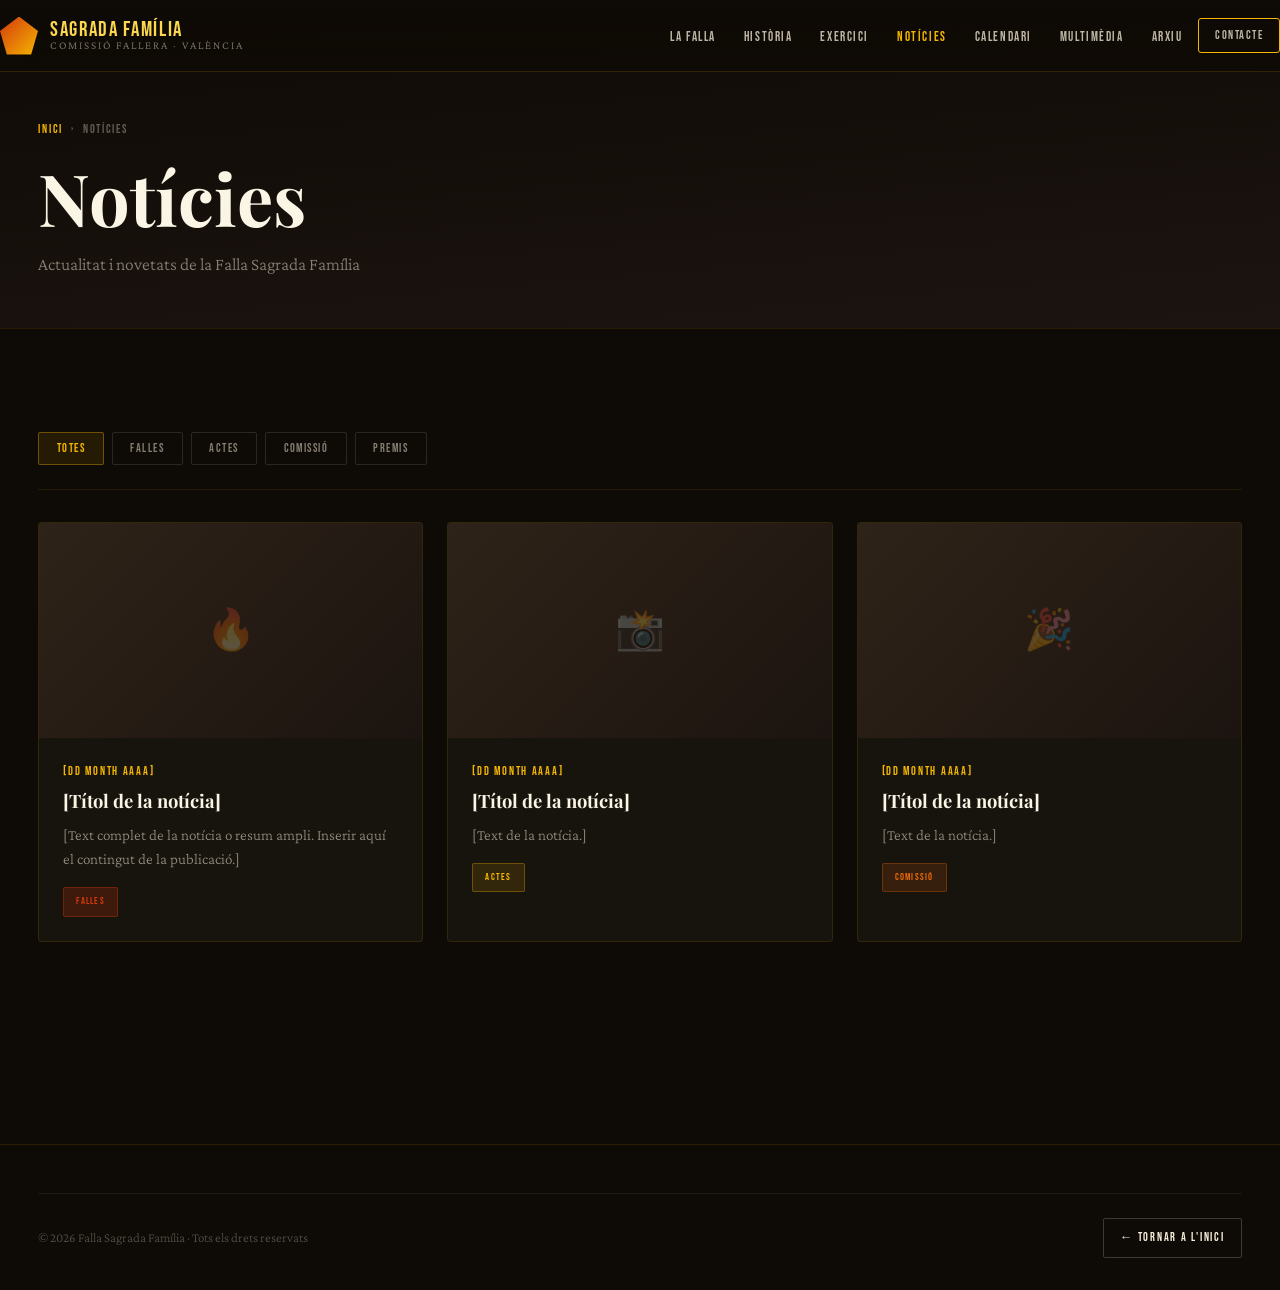
<file: noticies.html>
<!DOCTYPE html>
<html lang="ca">
<head>
  <meta charset="UTF-8" />
  <meta name="viewport" content="width=device-width, initial-scale=1.0" />
  <title>Notícies — Falla Sagrada Família</title>
  <link rel="stylesheet" href="styles.css" />
  <link rel="stylesheet" href="pages.css" />
</head>
<body>

<nav class="navbar" role="navigation" aria-label="Navegació principal">
  <div class="container">
    <a href="index.html" class="nav-brand">
      <div class="brand-icon" aria-hidden="true"></div>
      <div>
        <div class="brand-name">Sagrada Família</div>
        <div class="brand-sub">Comissió Fallera · València</div>
      </div>
    </a>
    <ul class="nav-menu" role="list">
      <li><a href="index.html#la-falla">La Falla</a></li>
      <li><a href="index.html#historia">Història</a></li>
      <li><a href="index.html#exercici">Exercici</a></li>
      <li><a href="noticies.html" class="active">Notícies</a></li>
      <li><a href="calendari.html">Calendari</a></li>
      <li><a href="galeria.html">Multimèdia</a></li>
      <li><a href="arxiu.html">Arxiu</a></li>
      <li><a href="index.html#contacte" class="btn btn-outline" style="padding:0.4rem 1rem;font-size:0.75rem;">Contacte</a></li>
    </ul>
    <button class="nav-toggle" aria-label="Obrir menú" aria-expanded="false">
      <span></span><span></span><span></span>
    </button>
  </div>
</nav>

<!-- Page Hero -->
<div class="page-hero">
  <div class="container">
    <nav class="breadcrumb" aria-label="Breadcrumb">
      <a href="index.html">Inici</a> <span>›</span> <span>Notícies</span>
    </nav>
    <h1 class="page-title">Notícies</h1>
    <p class="page-subtitle">Actualitat i novetats de la Falla Sagrada Família</p>
  </div>
</div>

<main>
  <section>
    <div class="container">

      <!-- Filtres de categories -->
      <div class="filter-bar reveal">
        <button class="filter-btn active">Totes</button>
        <button class="filter-btn">Falles</button>
        <button class="filter-btn">Actes</button>
        <button class="filter-btn">Comissió</button>
        <button class="filter-btn">Premis</button>
      </div>

      <!-- Grid de notícies -->
      <!-- INSERIR: Afegir tantes news-card com notícies tingues -->
      <div class="news-grid" style="margin-top:2rem;">

        <article class="news-card reveal" data-delay="0">
          <div class="news-card-img">
            <div class="img-placeholder">🔥</div>
            <!-- INSERIR: <img src="../img/noticia-1.jpg" alt="[Descripció]"> -->
          </div>
          <div class="news-card-body">
            <p class="news-card-date">[DD Month AAAA]</p>
            <h2 class="news-card-title">[Títol de la notícia]</h2>
            <p class="news-card-excerpt">[Text complet de la notícia o resum ampli. Inserir aquí el contingut de la publicació.]</p>
            <!-- INSERIR: Tags de la notícia -->
            <div style="display:flex; gap:0.5rem; flex-wrap:wrap; margin-top:1rem;">
              <span class="event-tag tag-tradicional">Falles</span>
            </div>
          </div>
        </article>

        <article class="news-card reveal" data-delay="90">
          <div class="news-card-img">
            <div class="img-placeholder">📸</div>
          </div>
          <div class="news-card-body">
            <p class="news-card-date">[DD Month AAAA]</p>
            <h2 class="news-card-title">[Títol de la notícia]</h2>
            <p class="news-card-excerpt">[Text de la notícia.]</p>
            <div style="display:flex; gap:0.5rem; flex-wrap:wrap; margin-top:1rem;">
              <span class="event-tag tag-cultural">Actes</span>
            </div>
          </div>
        </article>

        <article class="news-card reveal" data-delay="180">
          <div class="news-card-img">
            <div class="img-placeholder">🎉</div>
          </div>
          <div class="news-card-body">
            <p class="news-card-date">[DD Month AAAA]</p>
            <h2 class="news-card-title">[Títol de la notícia]</h2>
            <p class="news-card-excerpt">[Text de la notícia.]</p>
            <div style="display:flex; gap:0.5rem; flex-wrap:wrap; margin-top:1rem;">
              <span class="event-tag tag-social">Comissió</span>
            </div>
          </div>
        </article>

      </div>

      <!-- Paginació -->
      <div class="pagination reveal" style="margin-top:3rem;">
        <button class="btn btn-ghost" disabled>← Anterior</button>
        <span style="font-family:var(--font-display); letter-spacing:0.1em; font-size:0.82rem; color:rgba(249,240,220,0.45);">Pàgina 1 de [N]</span>
        <a href="#" class="btn btn-ghost">Següent →</a>
      </div>

    </div>
  </section>
</main>

<footer class="footer" role="contentinfo">
  <div class="container">
    <div class="footer-bottom">
      <p>© <span id="year"></span> Falla Sagrada Família · Tots els drets reservats</p>
      <a href="index.html" class="btn btn-ghost" style="font-size:0.78rem; padding:0.5rem 1rem;">← Tornar a l'inici</a>
    </div>
  </div>
</footer>

<script>document.getElementById('year').textContent = new Date().getFullYear();</script>
<script src="main.js"></script>
</body>
</html>
</file>
<file: styles.css>
@import url('https://fonts.googleapis.com/css2?family=Playfair+Display:ital,wght@0,400;0,700;0,900;1,400;1,700&family=Crimson+Pro:ital,wght@0,300;0,400;0,600;1,300;1,400&family=Bebas+Neue&display=swap');
 
/* ===========================
   DESIGN SYSTEM - FALLA SAGRADA FAMÍLIA
   Aesthetic: Valencian Baroque · Fire & Gold · Editorial
   =========================== */
 
:root {
  --foc:        #D4380D;   /* foc principal */
  --brasa:      #E8690A;   /* brasa / taronja */
  --or:         #F5B700;   /* or / groc */
  --or-clar:    #FDD84E;   /* or clar */
  --nit:        #0E0A05;   /* negre nit */
  --fum:        #1C1410;   /* fum fosc */
  --cendra:     #2E2318;   /* cendra */
  --pergami:    #F9F0DC;   /* pergamí */
  --crema:      #FBF5E6;   /* crema suau */
  --blanc:      #FFFFFF;
 
  --font-display: 'Bebas Neue', sans-serif;
  --font-serif:   'Playfair Display', serif;
  --font-body:    'Crimson Pro', serif;
 
  --nav-h: 72px;
  --max-w: 1240px;
  --gap:   clamp(1rem, 3vw, 2.5rem);
 
  --shadow-or: 0 0 40px rgba(245,183,0,0.25);
  --shadow-foc: 0 0 60px rgba(212,56,13,0.3);
}
 
/* ===========================  RESET & BASE  =========================== */
*, *::before, *::after { box-sizing: border-box; margin: 0; padding: 0; }
 
html { scroll-behavior: smooth; font-size: 16px; }
 
body {
  font-family: var(--font-body);
  font-size: 1.125rem;
  font-weight: 300;
  line-height: 1.7;
  color: var(--pergami);
  background-color: var(--nit);
  overflow-x: hidden;
}
 
img { display: block; max-width: 100%; height: auto; }
a  { color: inherit; text-decoration: none; }
ul, ol { list-style: none; }
 
/* ===========================  TIPOGRAFIA  =========================== */
h1, h2, h3, h4, h5 {
  font-family: var(--font-serif);
  line-height: 1.15;
  font-weight: 700;
}
 
.display-title {
  font-family: var(--font-display);
  letter-spacing: 0.06em;
  text-transform: uppercase;
}
 
.section-label {
  font-family: var(--font-display);
  font-size: 0.75rem;
  letter-spacing: 0.22em;
  text-transform: uppercase;
  color: var(--or);
  display: block;
  margin-bottom: 0.75rem;
}
 
.gold { color: var(--or); }
.fire { color: var(--foc); }
 
/* ===========================  LAYOUT  =========================== */
.container {
  width: min(var(--max-w), 100% - 2 * var(--gap));
  margin-inline: auto;
}
 
section {
  padding-block: clamp(4rem, 8vw, 8rem);
}
 
/* ===========================  NAVIGATION  =========================== */
.navbar {
  position: fixed;
  top: 0; left: 0; right: 0;
  height: var(--nav-h);
  z-index: 1000;
  background: linear-gradient(to bottom, rgba(14,10,5,0.98), rgba(14,10,5,0.85));
  backdrop-filter: blur(12px);
  border-bottom: 1px solid rgba(245,183,0,0.15);
  display: flex;
  align-items: center;
}
 
.navbar .container {
  display: flex;
  align-items: center;
  justify-content: space-between;
  width: 100%;
}
 
.nav-brand {
  display: flex;
  align-items: center;
  gap: 0.75rem;
}
 
.nav-brand .brand-icon {
  width: 38px; height: 38px;
  background: linear-gradient(135deg, var(--foc), var(--or));
  clip-path: polygon(50% 0%, 100% 38%, 82% 100%, 18% 100%, 0% 38%);
  display: flex; align-items: center; justify-content: center;
  flex-shrink: 0;
}
 
.nav-brand .brand-name {
  font-family: var(--font-display);
  font-size: 1.3rem;
  letter-spacing: 0.08em;
  color: var(--or-clar);
  line-height: 1;
}
 
.nav-brand .brand-sub {
  font-family: var(--font-body);
  font-size: 0.7rem;
  letter-spacing: 0.18em;
  text-transform: uppercase;
  color: rgba(249,240,220,0.5);
  line-height: 1;
}
 
.nav-menu {
  display: flex;
  align-items: center;
  gap: 0.25rem;
}
 
.nav-menu a {
  font-family: var(--font-display);
  font-size: 0.82rem;
  letter-spacing: 0.12em;
  text-transform: uppercase;
  color: rgba(249,240,220,0.75);
  padding: 0.45rem 0.75rem;
  border-radius: 3px;
  transition: all 0.2s ease;
  position: relative;
}
 
.nav-menu a::after {
  content: '';
  position: absolute;
  bottom: 0; left: 50%; right: 50%;
  height: 2px;
  background: var(--or);
  transition: all 0.25s ease;
}
 
.nav-menu a:hover { color: var(--or-clar); }
.nav-menu a:hover::after { left: 0.75rem; right: 0.75rem; }
.nav-menu a.active { color: var(--or); }
 
.nav-toggle {
  display: none;
  flex-direction: column;
  gap: 5px;
  background: none;
  border: none;
  cursor: pointer;
  padding: 4px;
}
.nav-toggle span {
  display: block;
  width: 26px; height: 2px;
  background: var(--pergami);
  transition: all 0.3s;
}
 
/* ===========================  HERO  =========================== */
.hero {
  position: relative;
  min-height: 100svh;
  display: flex;
  align-items: flex-end;
  padding-top: var(--nav-h);
  overflow: hidden;
}
 
.hero-bg {
  position: absolute;
  inset: 0;
  background:
    radial-gradient(ellipse 80% 60% at 70% 40%, rgba(212,56,13,0.18) 0%, transparent 60%),
    radial-gradient(ellipse 50% 80% at 30% 80%, rgba(232,105,10,0.12) 0%, transparent 55%),
    linear-gradient(175deg, var(--nit) 0%, var(--fum) 50%, var(--cendra) 100%);
}
 
/* Decorative flame lines */
.hero-bg::before {
  content: '';
  position: absolute;
  inset: 0;
  background-image:
    repeating-linear-gradient(
      -25deg,
      transparent 0px,
      transparent 60px,
      rgba(245,183,0,0.03) 60px,
      rgba(245,183,0,0.03) 61px
    );
}
 
.hero-content {
  position: relative;
  z-index: 2;
  padding-bottom: clamp(4rem, 8vw, 7rem);
}
 
.hero-eyebrow {
  font-family: var(--font-display);
  font-size: 0.8rem;
  letter-spacing: 0.3em;
  text-transform: uppercase;
  color: var(--or);
  margin-bottom: 1.25rem;
  display: flex;
  align-items: center;
  gap: 1rem;
}
 
.hero-eyebrow::before {
  content: '';
  display: block;
  width: 40px; height: 1px;
  background: var(--or);
}
 
.hero-title {
  font-size: clamp(3.5rem, 10vw, 8rem);
  font-weight: 900;
  line-height: 0.95;
  margin-bottom: 0.5rem;
}
 
.hero-title .line-or { color: var(--or); display: block; }
.hero-title .line-foc {
  color: var(--foc);
  -webkit-text-stroke: 1px var(--foc);
  display: block;
}
 
.hero-subtitle {
  font-family: var(--font-display);
  font-size: clamp(1.5rem, 4vw, 3rem);
  letter-spacing: 0.1em;
  color: rgba(249,240,220,0.6);
  margin-bottom: 2.5rem;
}
 
.hero-actions {
  display: flex;
  flex-wrap: wrap;
  gap: 1rem;
  align-items: center;
}
 
.hero-scroll {
  position: absolute;
  right: clamp(1rem, 3vw, 3rem);
  bottom: 2.5rem;
  display: flex;
  flex-direction: column;
  align-items: center;
  gap: 0.5rem;
  font-family: var(--font-display);
  font-size: 0.65rem;
  letter-spacing: 0.2em;
  text-transform: uppercase;
  color: rgba(249,240,220,0.4);
  writing-mode: vertical-rl;
  z-index: 2;
}
 
.hero-scroll::after {
  content: '';
  display: block;
  width: 1px; height: 60px;
  background: linear-gradient(to bottom, rgba(245,183,0,0.5), transparent);
  animation: scrollLine 2s ease-in-out infinite;
}
 
@keyframes scrollLine {
  0%, 100% { opacity: 0.3; transform: scaleY(0.6); }
  50% { opacity: 1; transform: scaleY(1); }
}
 
/* Quick links bar */
.hero-quicklinks {
  position: absolute;
  bottom: 0; left: 0; right: 0;
  background: rgba(245,183,0,0.08);
  border-top: 1px solid rgba(245,183,0,0.2);
  backdrop-filter: blur(8px);
  z-index: 2;
}
 
.hero-quicklinks .container {
  display: flex;
  justify-content: center;
  flex-wrap: wrap;
}
 
.hero-quicklinks a {
  font-family: var(--font-display);
  font-size: 0.78rem;
  letter-spacing: 0.15em;
  text-transform: uppercase;
  color: rgba(249,240,220,0.65);
  padding: 1rem 1.5rem;
  border-right: 1px solid rgba(245,183,0,0.15);
  transition: all 0.2s;
  display: flex;
  align-items: center;
  gap: 0.5rem;
}
 
.hero-quicklinks a:first-child { border-left: 1px solid rgba(245,183,0,0.15); }
.hero-quicklinks a:hover { color: var(--or); background: rgba(245,183,0,0.06); }
.hero-quicklinks a .ql-icon { font-size: 1rem; }
 
/* ===========================  BUTTONS  =========================== */
.btn {
  display: inline-flex;
  align-items: center;
  gap: 0.6rem;
  font-family: var(--font-display);
  font-size: 0.85rem;
  letter-spacing: 0.14em;
  text-transform: uppercase;
  padding: 0.85rem 2rem;
  border-radius: 2px;
  transition: all 0.25s ease;
  cursor: pointer;
  border: none;
}
 
.btn-primary {
  background: linear-gradient(135deg, var(--foc), var(--brasa));
  color: var(--blanc);
  box-shadow: 0 4px 20px rgba(212,56,13,0.4);
}
 
.btn-primary:hover {
  transform: translateY(-2px);
  box-shadow: 0 8px 30px rgba(212,56,13,0.55);
}
 
.btn-outline {
  background: transparent;
  color: var(--or);
  border: 1px solid var(--or);
}
 
.btn-outline:hover {
  background: var(--or);
  color: var(--nit);
}
 
.btn-ghost {
  background: transparent;
  color: var(--pergami);
  border: 1px solid rgba(249,240,220,0.2);
}
.btn-ghost:hover {
  border-color: rgba(249,240,220,0.6);
  color: var(--crema);
}
 
/* ===========================  SECTION HEADERS  =========================== */
.section-header {
  margin-bottom: clamp(2.5rem, 5vw, 4rem);
}
 
.section-header .section-title {
  font-size: clamp(2rem, 5vw, 3.5rem);
  margin-bottom: 1rem;
}
 
.section-header .section-desc {
  font-size: 1.1rem;
  color: rgba(249,240,220,0.6);
  max-width: 55ch;
}
 
.section-header.centered {
  text-align: center;
}
.section-header.centered .section-desc {
  margin-inline: auto;
}
 
/* Decorative rule */
.deco-rule {
  display: flex;
  align-items: center;
  gap: 1rem;
  margin-bottom: 1rem;
}
.deco-rule::before, .deco-rule::after {
  content: '';
  flex: 1;
  height: 1px;
  background: linear-gradient(to right, transparent, rgba(245,183,0,0.4), transparent);
}
.deco-rule span {
  font-size: 1.2rem;
  color: var(--or);
}
 
/* ===========================  NOVETATS / NEWS PREVIEW  =========================== */
.novetats { background: var(--fum); }
 
.news-grid {
  display: grid;
  grid-template-columns: repeat(auto-fill, minmax(min(100%, 340px), 1fr));
  gap: 1.5rem;
}
 
.news-card {
  background: rgba(249,240,220,0.04);
  border: 1px solid rgba(245,183,0,0.12);
  border-radius: 4px;
  overflow: hidden;
  transition: transform 0.3s ease, border-color 0.3s ease;
}
 
.news-card:hover {
  transform: translateY(-4px);
  border-color: rgba(245,183,0,0.35);
}
 
.news-card-img {
  aspect-ratio: 16/9;
  background: linear-gradient(135deg, var(--cendra), var(--fum));
  position: relative;
  overflow: hidden;
}
 
.news-card-img .img-placeholder {
  position: absolute;
  inset: 0;
  display: flex;
  align-items: center;
  justify-content: center;
  font-size: 2.5rem;
  opacity: 0.25;
}
 
.news-card-body { padding: 1.5rem; }
 
.news-card-date {
  font-family: var(--font-display);
  font-size: 0.72rem;
  letter-spacing: 0.15em;
  color: var(--or);
  text-transform: uppercase;
  margin-bottom: 0.5rem;
}
 
.news-card-title {
  font-size: 1.15rem;
  margin-bottom: 0.75rem;
  color: var(--crema);
}
 
.news-card-excerpt {
  font-size: 0.95rem;
  color: rgba(249,240,220,0.55);
  line-height: 1.6;
}
 
.news-card-link {
  display: inline-flex;
  align-items: center;
  gap: 0.4rem;
  margin-top: 1rem;
  font-family: var(--font-display);
  font-size: 0.72rem;
  letter-spacing: 0.15em;
  text-transform: uppercase;
  color: var(--or);
  transition: gap 0.2s;
}
.news-card-link:hover { gap: 0.7rem; }
 
/* ===========================  EXERCICI ACTUAL  =========================== */
.exercici { background: var(--nit); position: relative; overflow: hidden; }
 
.exercici::before {
  content: '';
  position: absolute;
  top: -20%; right: -10%;
  width: 600px; height: 600px;
  background: radial-gradient(circle, rgba(212,56,13,0.08) 0%, transparent 65%);
  pointer-events: none;
}
 
.exercici-grid {
  display: grid;
  grid-template-columns: 1fr 1fr;
  gap: 2rem;
}
 
.exercici-card {
  background: rgba(249,240,220,0.03);
  border: 1px solid rgba(245,183,0,0.1);
  border-radius: 4px;
  padding: 2rem;
  transition: all 0.3s;
}
.exercici-card:hover { border-color: rgba(245,183,0,0.3); background: rgba(249,240,220,0.05); }
 
.exercici-card.full { grid-column: 1 / -1; }
 
.exercici-card .card-label {
  font-family: var(--font-display);
  font-size: 0.72rem;
  letter-spacing: 0.2em;
  text-transform: uppercase;
  color: var(--brasa);
  margin-bottom: 1rem;
}
 
.exercici-card .card-title {
  font-size: 1.4rem;
  color: var(--or-clar);
  margin-bottom: 0.5rem;
}
 
.exercici-card p { color: rgba(249,240,220,0.6); font-size: 1rem; }
 
.fallera-major-display {
  display: flex;
  gap: 2rem;
  align-items: flex-start;
}
 
.fallera-photo {
  width: 120px; height: 160px;
  background: linear-gradient(160deg, var(--cendra), var(--fum));
  border: 2px solid rgba(245,183,0,0.25);
  border-radius: 3px;
  flex-shrink: 0;
  display: flex; align-items: center; justify-content: center;
  font-size: 2.5rem;
  color: rgba(245,183,0,0.2);
}
 
/* ===========================  GALERIA  =========================== */
.galeria { background: var(--fum); }
 
.gallery-masonry {
  display: grid;
  grid-template-columns: repeat(3, 1fr);
  grid-auto-rows: 200px;
  gap: 0.75rem;
}
 
.gallery-item {
  background: var(--cendra);
  border-radius: 3px;
  overflow: hidden;
  position: relative;
  cursor: pointer;
  transition: transform 0.3s ease;
}
 
.gallery-item:nth-child(1) { grid-row: span 2; }
.gallery-item:nth-child(4) { grid-row: span 2; }
.gallery-item:nth-child(6) { grid-column: span 2; }
 
.gallery-item:hover { transform: scale(1.01); z-index: 2; }
 
.gallery-item .item-inner {
  position: absolute;
  inset: 0;
  display: flex;
  align-items: center;
  justify-content: center;
  font-size: 2rem;
  color: rgba(245,183,0,0.15);
  background: linear-gradient(160deg, var(--cendra) 0%, rgba(46,35,24,0.7) 100%);
}
 
.gallery-item .item-overlay {
  position: absolute;
  inset: 0;
  background: linear-gradient(to top, rgba(14,10,5,0.7) 0%, transparent 50%);
  opacity: 0;
  transition: opacity 0.3s;
  display: flex;
  align-items: flex-end;
  padding: 1rem;
}
 
.gallery-item:hover .item-overlay { opacity: 1; }
 
.gallery-item .item-label {
  font-family: var(--font-display);
  font-size: 0.72rem;
  letter-spacing: 0.12em;
  text-transform: uppercase;
  color: var(--or);
}
 
/* ===========================  CALENDARI  =========================== */
.calendari { background: var(--nit); }
 
.events-list { display: flex; flex-direction: column; gap: 1px; }
 
.event-item {
  display: grid;
  grid-template-columns: auto 1fr auto;
  align-items: center;
  gap: 1.5rem;
  padding: 1.25rem 1.5rem;
  background: rgba(249,240,220,0.025);
  border-left: 3px solid transparent;
  transition: all 0.2s;
}
 
.event-item:hover {
  background: rgba(249,240,220,0.05);
  border-left-color: var(--or);
}
 
.event-date {
  text-align: center;
  min-width: 50px;
}
 
.event-date .day {
  font-family: var(--font-display);
  font-size: 2rem;
  color: var(--or);
  line-height: 1;
}
 
.event-date .month {
  font-family: var(--font-display);
  font-size: 0.65rem;
  letter-spacing: 0.15em;
  text-transform: uppercase;
  color: rgba(249,240,220,0.45);
}
 
.event-info .event-name {
  font-family: var(--font-serif);
  font-size: 1.05rem;
  color: var(--crema);
  margin-bottom: 0.2rem;
}
 
.event-info .event-place {
  font-size: 0.88rem;
  color: rgba(249,240,220,0.45);
  display: flex;
  align-items: center;
  gap: 0.35rem;
}
 
.event-tag {
  font-family: var(--font-display);
  font-size: 0.65rem;
  letter-spacing: 0.12em;
  text-transform: uppercase;
  padding: 0.3rem 0.75rem;
  border-radius: 2px;
  white-space: nowrap;
}
 
.tag-tradicional { background: rgba(212,56,13,0.2); color: var(--foc); border: 1px solid rgba(212,56,13,0.35); }
.tag-cultural    { background: rgba(245,183,0,0.12); color: var(--or); border: 1px solid rgba(245,183,0,0.3); }
.tag-social      { background: rgba(232,105,10,0.15); color: var(--brasa); border: 1px solid rgba(232,105,10,0.3); }
 
/* ===========================  PATROCINADORS  =========================== */
.patrocinadors { background: var(--fum); }
 
.sponsors-grid {
  display: grid;
  grid-template-columns: repeat(auto-fill, minmax(160px, 1fr));
  gap: 1px;
  border: 1px solid rgba(245,183,0,0.1);
}
 
.sponsor-item {
  aspect-ratio: 2/1;
  display: flex;
  align-items: center;
  justify-content: center;
  background: rgba(249,240,220,0.02);
  border: 1px solid rgba(245,183,0,0.07);
  transition: all 0.25s;
  padding: 1.5rem;
}
 
.sponsor-item:hover {
  background: rgba(249,240,220,0.06);
  border-color: rgba(245,183,0,0.2);
}
 
.sponsor-item span {
  font-family: var(--font-display);
  font-size: 0.82rem;
  letter-spacing: 0.1em;
  text-transform: uppercase;
  color: rgba(249,240,220,0.35);
  text-align: center;
  transition: color 0.25s;
}
 
.sponsor-item:hover span { color: rgba(249,240,220,0.7); }
 
/* ===========================  CONTACTE  =========================== */
.contacte { background: var(--nit); }
 
.contact-grid {
  display: grid;
  grid-template-columns: 1fr 1.2fr;
  gap: 4rem;
  align-items: start;
}
 
.contact-info { display: flex; flex-direction: column; gap: 2rem; }
 
.contact-item {
  display: flex;
  gap: 1rem;
  align-items: flex-start;
}
 
.contact-icon {
  width: 44px; height: 44px;
  background: rgba(245,183,0,0.1);
  border: 1px solid rgba(245,183,0,0.2);
  border-radius: 3px;
  display: flex; align-items: center; justify-content: center;
  font-size: 1.1rem;
  flex-shrink: 0;
  color: var(--or);
}
 
.contact-item-text .label {
  font-family: var(--font-display);
  font-size: 0.72rem;
  letter-spacing: 0.15em;
  text-transform: uppercase;
  color: var(--or);
  margin-bottom: 0.25rem;
}
 
.contact-item-text p {
  font-size: 1rem;
  color: rgba(249,240,220,0.7);
}
 
.social-links {
  display: flex;
  gap: 0.75rem;
  flex-wrap: wrap;
}
 
.social-link {
  display: flex;
  align-items: center;
  gap: 0.5rem;
  font-family: var(--font-display);
  font-size: 0.72rem;
  letter-spacing: 0.12em;
  text-transform: uppercase;
  color: rgba(249,240,220,0.6);
  padding: 0.6rem 1rem;
  border: 1px solid rgba(249,240,220,0.12);
  border-radius: 2px;
  transition: all 0.2s;
}
 
.social-link:hover {
  color: var(--or);
  border-color: var(--or);
}
 
/* Contact Form */
.contact-form { display: flex; flex-direction: column; gap: 1.25rem; }
 
.form-group { display: flex; flex-direction: column; gap: 0.4rem; }
 
.form-group label {
  font-family: var(--font-display);
  font-size: 0.72rem;
  letter-spacing: 0.15em;
  text-transform: uppercase;
  color: rgba(249,240,220,0.5);
}
 
.form-group input,
.form-group textarea,
.form-group select {
  background: rgba(249,240,220,0.04);
  border: 1px solid rgba(249,240,220,0.12);
  border-radius: 2px;
  padding: 0.85rem 1rem;
  font-family: var(--font-body);
  font-size: 1rem;
  color: var(--pergami);
  width: 100%;
  transition: border-color 0.2s;
  outline: none;
}
 
.form-group input:focus,
.form-group textarea:focus,
.form-group select:focus {
  border-color: rgba(245,183,0,0.5);
  background: rgba(249,240,220,0.06);
}
 
.form-group textarea { resize: vertical; min-height: 130px; }
 
.form-group select option { background: var(--fum); }
 
/* ===========================  FOOTER  =========================== */
.footer {
  background: var(--nit);
  border-top: 1px solid rgba(245,183,0,0.12);
  padding-block: 3rem 2rem;
}
 
.footer-grid {
  display: grid;
  grid-template-columns: 1.5fr 1fr 1fr 1fr;
  gap: 3rem;
  margin-bottom: 3rem;
}
 
.footer-brand .brand-tagline {
  font-size: 0.95rem;
  color: rgba(249,240,220,0.45);
  margin-top: 1rem;
  line-height: 1.6;
  max-width: 28ch;
}
 
.footer-col h4 {
  font-family: var(--font-display);
  font-size: 0.75rem;
  letter-spacing: 0.2em;
  text-transform: uppercase;
  color: var(--or);
  margin-bottom: 1.25rem;
}
 
.footer-col ul { display: flex; flex-direction: column; gap: 0.6rem; }
 
.footer-col ul a {
  font-size: 0.9rem;
  color: rgba(249,240,220,0.45);
  transition: color 0.2s;
  display: inline-flex;
  align-items: center;
  gap: 0.35rem;
}
 
.footer-col ul a::before {
  content: '—';
  font-size: 0.65rem;
  color: rgba(245,183,0,0.4);
}
 
.footer-col ul a:hover { color: var(--or); }
 
.footer-bottom {
  border-top: 1px solid rgba(249,240,220,0.07);
  padding-top: 1.5rem;
  display: flex;
  justify-content: space-between;
  align-items: center;
  flex-wrap: wrap;
  gap: 1rem;
}
 
.footer-bottom p {
  font-size: 0.82rem;
  color: rgba(249,240,220,0.3);
}
 
.footer-bottom .footer-badge {
  font-family: var(--font-display);
  font-size: 0.72rem;
  letter-spacing: 0.15em;
  text-transform: uppercase;
  color: rgba(245,183,0,0.4);
}
 
/* ===========================  SEPARADORS DECORATIUS  =========================== */
.section-divider {
  height: 1px;
  background: linear-gradient(to right, transparent, rgba(245,183,0,0.25), transparent);
  margin-inline: auto;
  width: 80%;
}
 
/* Flame ornament */
.ornament {
  display: flex;
  align-items: center;
  justify-content: center;
  gap: 1.5rem;
  margin-bottom: 2rem;
}
 
.ornament::before, .ornament::after {
  content: '';
  flex: 1;
  max-width: 120px;
  height: 1px;
  background: linear-gradient(to right, transparent, rgba(245,183,0,0.4));
}
 
.ornament::after { transform: scaleX(-1); }
 
.ornament-icon { font-size: 1.2rem; color: var(--or); }
 
/* ===========================  RESPONSIVE  =========================== */
@media (max-width: 1024px) {
  .footer-grid { grid-template-columns: 1fr 1fr; }
  .exercici-grid { grid-template-columns: 1fr; }
  .exercici-card.full { grid-column: auto; }
  .gallery-masonry { grid-template-columns: repeat(2, 1fr); }
  .gallery-item:nth-child(6) { grid-column: auto; }
}
 
@media (max-width: 768px) {
  :root { --nav-h: 62px; }
 
  .nav-menu { display: none; position: fixed; top: var(--nav-h); left: 0; right: 0; bottom: 0; background: rgba(14,10,5,0.97); flex-direction: column; align-items: center; justify-content: center; gap: 1.5rem; }
  .nav-menu.open { display: flex; }
  .nav-menu a { font-size: 1.1rem; }
  .nav-toggle { display: flex; }
 
  .contact-grid { grid-template-columns: 1fr; gap: 2.5rem; }
  .footer-grid { grid-template-columns: 1fr 1fr; gap: 2rem; }
  .hero-quicklinks a { padding: 0.75rem 1rem; font-size: 0.7rem; }
}
 
@media (max-width: 560px) {
  .gallery-masonry { grid-template-columns: 1fr; }
  .footer-grid { grid-template-columns: 1fr; }
  .hero-quicklinks { display: none; }
  .news-grid { grid-template-columns: 1fr; }
}
 
/* ===========================  UTILS  =========================== */
.text-center { text-align: center; }
.mt-2 { margin-top: 2rem; }
.mt-3 { margin-top: 3rem; }
 
/* Scroll reveal animation */
.reveal {
  opacity: 0;
  transform: translateY(24px);
  transition: opacity 0.6s ease, transform 0.6s ease;
}
.reveal.visible {
  opacity: 1;
  transform: translateY(0);
}
</file>
<file: pages.css>
/* ===========================
   PAGES.CSS — Pàgines secundàries
   Falla Sagrada Família
   =========================== */
 
/* Page hero header */
.page-hero {
  padding-top: calc(var(--nav-h) + 3rem);
  padding-bottom: 3rem;
  background: linear-gradient(175deg, var(--nit) 0%, var(--fum) 100%);
  border-bottom: 1px solid rgba(245,183,0,0.1);
}
 
.breadcrumb {
  font-family: var(--font-display);
  font-size: 0.72rem;
  letter-spacing: 0.15em;
  text-transform: uppercase;
  color: rgba(249,240,220,0.35);
  margin-bottom: 1rem;
  display: flex;
  align-items: center;
  gap: 0.5rem;
}
 
.breadcrumb a { color: var(--or); transition: opacity 0.2s; }
.breadcrumb a:hover { opacity: 0.75; }
 
.page-title {
  font-size: clamp(2.5rem, 6vw, 4.5rem);
  color: var(--crema);
  margin-bottom: 0.75rem;
}
 
.page-subtitle {
  font-size: 1.1rem;
  color: rgba(249,240,220,0.5);
}
 
/* Filter bar */
.filter-bar {
  display: flex;
  gap: 0.5rem;
  flex-wrap: wrap;
  padding-bottom: 1.5rem;
  border-bottom: 1px solid rgba(245,183,0,0.1);
}
 
.filter-btn {
  font-family: var(--font-display);
  font-size: 0.75rem;
  letter-spacing: 0.12em;
  text-transform: uppercase;
  padding: 0.5rem 1.1rem;
  background: transparent;
  border: 1px solid rgba(249,240,220,0.12);
  border-radius: 2px;
  color: rgba(249,240,220,0.5);
  cursor: pointer;
  transition: all 0.2s;
}
 
.filter-btn:hover,
.filter-btn.active {
  background: rgba(245,183,0,0.1);
  border-color: rgba(245,183,0,0.35);
  color: var(--or);
}
 
/* Pagination */
.pagination {
  display: flex;
  align-items: center;
  justify-content: center;
  gap: 1.5rem;
}
 
/* Arxiu grid amb any gran */
.arxiu-year-section {
  margin-bottom: 4rem;
}
 
.arxiu-year-header {
  display: flex;
  align-items: center;
  gap: 1.5rem;
  margin-bottom: 2rem;
  padding-bottom: 1rem;
  border-bottom: 1px solid rgba(245,183,0,0.15);
}
 
.arxiu-year-num {
  font-family: var(--font-display);
  font-size: 3.5rem;
  color: var(--or);
  line-height: 1;
}
 
.arxiu-year-info h3 {
  font-size: 1.2rem;
  color: var(--crema);
}
 
.arxiu-year-info p {
  font-size: 0.9rem;
  color: rgba(249,240,220,0.45);
}
 
.arxiu-docs {
  display: grid;
  grid-template-columns: repeat(auto-fill, minmax(200px, 1fr));
  gap: 1rem;
}
 
.arxiu-doc-item {
  display: flex;
  flex-direction: column;
  align-items: center;
  gap: 0.75rem;
  padding: 1.5rem 1rem;
  background: rgba(249,240,220,0.03);
  border: 1px solid rgba(245,183,0,0.1);
  border-radius: 4px;
  text-align: center;
  transition: all 0.25s;
  cursor: pointer;
}
 
.arxiu-doc-item:hover {
  border-color: rgba(245,183,0,0.3);
  background: rgba(249,240,220,0.06);
}
 
.arxiu-doc-icon { font-size: 2rem; }
 
.arxiu-doc-label {
  font-family: var(--font-display);
  font-size: 0.75rem;
  letter-spacing: 0.12em;
  text-transform: uppercase;
  color: var(--or);
}
 
.arxiu-doc-sub {
  font-size: 0.82rem;
  color: rgba(249,240,220,0.4);
}
 
/* Galeria page */
.year-tabs {
  display: flex;
  gap: 0.5rem;
  flex-wrap: wrap;
  margin-bottom: 2rem;
}
 
.year-tab {
  font-family: var(--font-display);
  font-size: 0.82rem;
  letter-spacing: 0.1em;
  padding: 0.5rem 1.25rem;
  background: transparent;
  border: 1px solid rgba(249,240,220,0.12);
  border-radius: 2px;
  color: rgba(249,240,220,0.5);
  cursor: pointer;
  transition: all 0.2s;
}
 
.year-tab:hover,
.year-tab.active {
  background: rgba(245,183,0,0.1);
  border-color: var(--or);
  color: var(--or);
}
 
/* Comissió page - membre cards */
.membre-grid {
  display: grid;
  grid-template-columns: repeat(auto-fill, minmax(200px, 1fr));
  gap: 1.25rem;
}
 
.membre-card {
  background: rgba(249,240,220,0.03);
  border: 1px solid rgba(245,183,0,0.1);
  border-radius: 4px;
  padding: 1.5rem 1rem;
  text-align: center;
  transition: all 0.25s;
}
 
.membre-card:hover {
  border-color: rgba(245,183,0,0.3);
  transform: translateY(-3px);
}
 
.membre-avatar {
  width: 80px; height: 80px;
  border-radius: 50%;
  background: linear-gradient(135deg, var(--cendra), var(--fum));
  border: 2px solid rgba(245,183,0,0.2);
  margin: 0 auto 1rem;
  display: flex;
  align-items: center;
  justify-content: center;
  font-size: 1.75rem;
  color: rgba(245,183,0,0.25);
}
 
.membre-name {
  font-family: var(--font-serif);
  font-size: 1rem;
  color: var(--crema);
  margin-bottom: 0.25rem;
}
 
.membre-rol {
  font-family: var(--font-display);
  font-size: 0.65rem;
  letter-spacing: 0.15em;
  text-transform: uppercase;
  color: var(--or);
}
</file>
